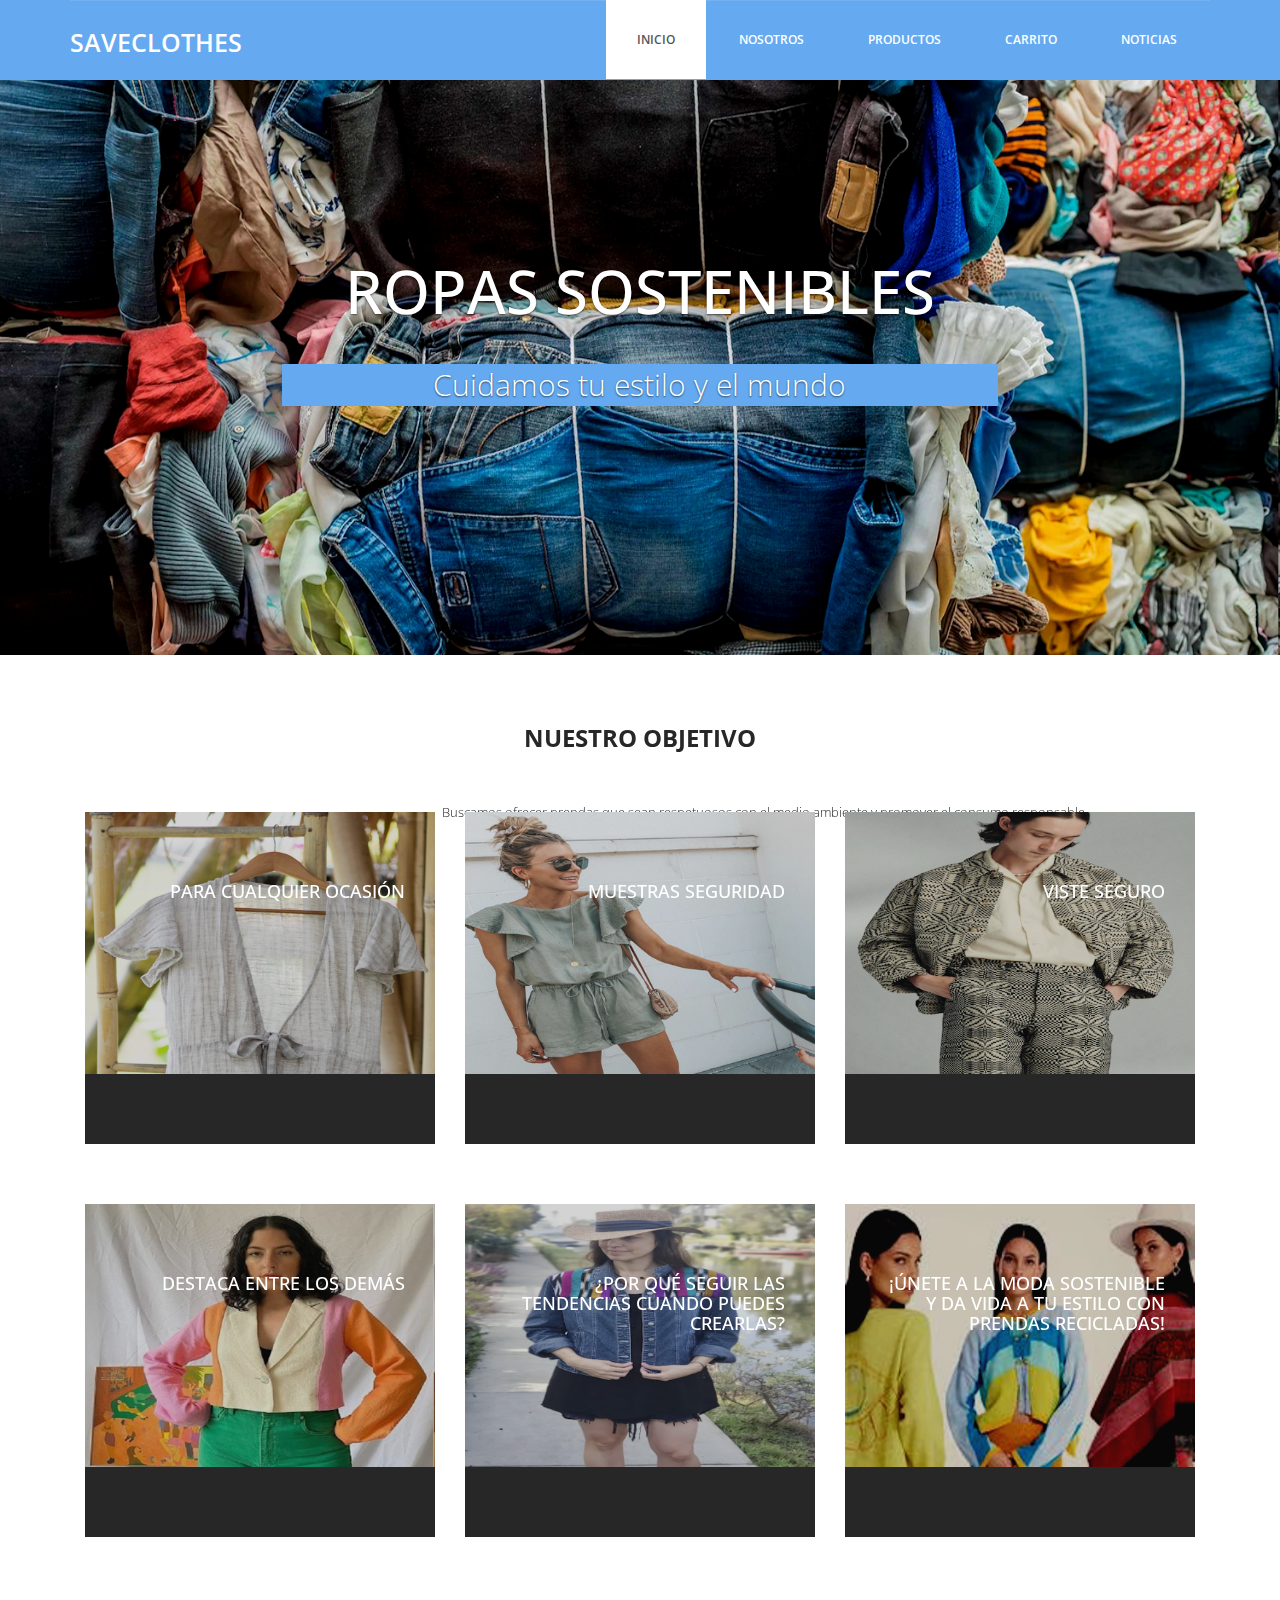
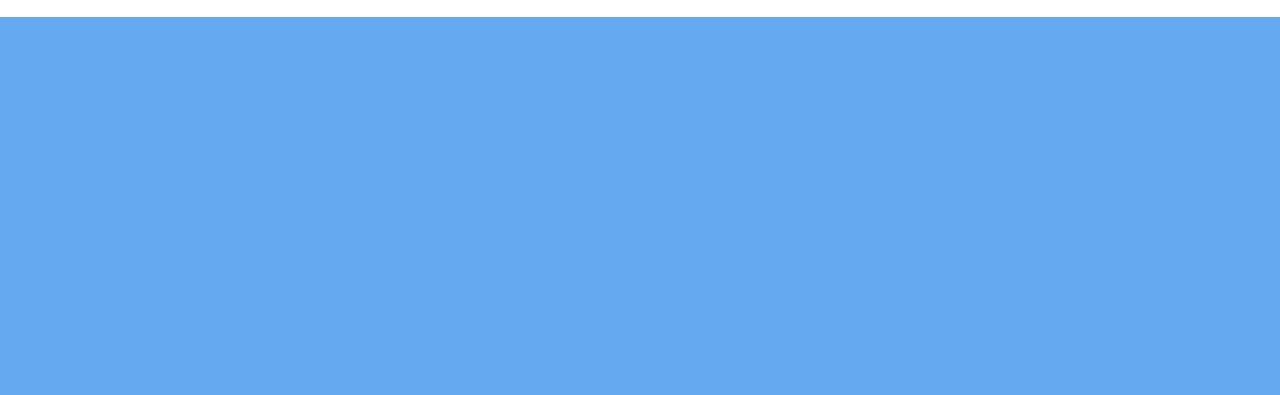
<file: index.html>
<!DOCTYPE html>
<html lang="en">

<head>
  <meta charset="utf-8">
  <meta http-equiv="X-UA-Compatible" content="IE=edge">
  <meta name="viewport" content="width=device-width, initial-scale=1">
  <title>SAVECLOTHES | INICIO</title>

  <!-- Bootstrap -->
  <link href="css/bootstrap.min.css" rel="stylesheet">
  <link rel="stylesheet" href="css/font-awesome.min.css">
  <link rel="stylesheet" href="css/animate.css">
  <link href="css/animate.min.css" rel="stylesheet">
  <link href="css/style.css" rel="stylesheet" />

</head>

<body>
  <header id="header">
    <nav class="navbar navbar-default navbar-static-top" role="banner">
      <div class="container">
        <div class="navbar-header">
          <button type="button" class="navbar-toggle" data-toggle="collapse" data-target=".navbar-collapse">
            <span class="sr-only">Toggle navigation</span>
            <span class="icon-bar"></span>
            <span class="icon-bar"></span>
            <span class="icon-bar"></span>
          </button>
          <div class="navbar-brand">
            <a href="index.html">
              <h1>SAVECLOTHES</h1>
            </a>
          </div>
        </div>
        <div class="navbar-collapse collapse">
          <div class="menu">
            <ul class="nav nav-tabs" role="tablist">
              <li role="presentation"><a href="index.html" class="active">INICIO</a></li>
              <li role="presentation"><a href="about.html">NOSOTROS</a></li>
              <li role="presentation"><a href="gallery.html">PRODUCTOS</a></li>
              <li role="presentation"><a href="services.html">CARRITO</a></li>
              <li role="presentation"><a href="contact.html">NOTICIAS</a></li>
            </ul>
          </div>
        </div>
      </div>
      <!--/.container-->
    </nav>
    <!--/nav-->
  </header>
  <!--/header-->


  <div class="slider">
    <div id="about-slider">
      <div id="carousel-slider" class="carousel slide" data-ride="carousel">
        <!-- Indicators -->
        <ol class="carousel-indicators visible-xs">
          <li data-target="#carousel-slider" data-slide-to="0"></li>
        </ol>

        <div class="carousel-inner">
          <div class="item active">
            <img src="img/slide.jpg" class="img-responsive" alt="">
            <div class="carousel-caption">
              <div class="wow fadeInUp" data-wow-offset="0" data-wow-delay="0.3s">
                <h2><span>ROPAS SOSTENIBLES</span></h2>
              </div>
              <div class="col-md-10 col-md-offset-1">
                <div class="wow fadeInUp" data-wow-offset="0" data-wow-delay="0.7s">
                  <p>Cuidamos tu estilo y el mundo</p>
                </div>
              </div>
            </div>
          </div>
        </div>
      </div>

      <!--/#carousel-slider-->
    </div>
  </div>
  <!--/#slider-->

  <div class="gallery">
    <div class="text-center">
      <h2><b>NUESTRO OBJETIVO</b></h2>
      <p style="position: absolute;top: 89%;right: 15%;">Buscamos ofrecer prendas que sean respetuosos con el medio
        ambiente y promover el consumo responsable.</p>
    </div>
    <div class="container">
      <div class="col-md-4">
        <figure class="effect-marley">
          <img src="img/8.jpg" alt="" class="img-responsive" />
          <figcaption>
            <h4>Para cualquier ocasión</h4>
            <p>Perfecta para ir a la playa o simplemente para tomar el sol.</p>
          </figcaption>
        </figure>
      </div>
      <div class="col-md-4">
        <figure class="effect-marley">
          <img src="img/9.jpg" alt="" class="img-responsive" />
          <figcaption>
            <h4>Muestras seguridad</h4>
            <p>Tu outfit no habla de ti, tambíen la actitud, sonríe.</p>
          </figcaption>
        </figure>
      </div>
      <div class="col-md-4">
        <figure class="effect-marley">
          <img src="img/10.jpg" alt="" class="img-responsive" />
          <figcaption>
            <h4>Viste seguro</h4>
            <p>Tenemos una gran variedad de prendas. Cada prenda reutilizada es un paso hacia un futuro más verde y
              consciente.</p>
          </figcaption>
        </figure>
      </div>
    </div>

    <div class="container">
      <div class="col-md-4">
        <figure class="effect-marley">
          <img src="img/11.jpg" alt="" class="img-responsive" />
          <figcaption>
            <h4>Destaca entre los demás</h4>
            <p>Luce unos colores llamativos, aquí no existe el outfit aburrido.</p>
          </figcaption>
        </figure>
      </div>
      <div class="col-md-4">
        <figure class="effect-marley">
          <img src="img/12.jpg" alt="" class="img-responsive" />
          <figcaption>
            <h4>¿Por qué seguir las tendencias cuando puedes crearlas?</h4>
            <p>No solo te vistes con estilo, sino que también marcas la diferencia al reducir los desechos textiles.
            </p>
          </figcaption>
        </figure>
      </div>
      <div class="col-md-4">
        <figure class="effect-marley">
          <img src="img/13.jpg" alt="" class="img-responsive" />
          <figcaption>
            <h4>¡Únete a la moda sostenible y da vida a tu estilo con prendas recicladas!</h4>
            <p> ¡Haz una declaración de moda con prendas recicladas y sé parte del cambio!</p>
          </figcaption>
        </figure>
      </div>
    </div>
  </div>






  <footer>
    <div class="container">
      <div class="col-md-4 wow fadeInDown" data-wow-duration="1000ms" data-wow-delay="300ms">
        <h4><b>NOSOTROS</b></h4>
        <p>SAVECLOTHES es una compañia que ofrece prendas orgánicas o recicladas.</p>
        <div class="contact-info">
          <ul>
            <li><i class="fa fa-home fa"></i> Llanos Zapata 121 Los Granados Manpuesto</li>
            <li><i class="fa fa-phone fa"></i> +51 929 714 803</li>
            <li><i class="fa fa-envelope fa"></i> saveclothesperu@gmail.com</li>
          </ul>
        </div>
      </div>

      <div class="col-md-4 wow fadeInDown" data-wow-duration="1000ms" data-wow-delay="600ms">
        <div class="text-center">
          <h4><b>SIGUENOS EN INSTAGRAM</b></h4>
          <ul class="sidebar-gallery">
            <li><a href="https://www.instagram.com/save.clothes/"><img src="img/gallery1.png" /></a></li>
            <li><a href="https://www.instagram.com/save.clothes/"><img src="img/gallery2.png" /></a></li>
            <li><a href="https://www.instagram.com/save.clothes/"><img src="img/gallery3.png" /></a></li>
            <li><a href="https://www.instagram.com/save.clothes/"><img src="img/gallery4.png" /></a></li>
            <li><a href="https://www.instagram.com/save.clothes/"><img src="img/gallery5.png" /></a></li>
            <li><a href="https://www.instagram.com/save.clothes/"><img src="img/gallery6.png" /></a></li>
          </ul>
        </div>
      </div>

      <div class="col-md-4 wow fadeInDown" data-wow-duration="1000ms" data-wow-delay="900ms">
        <div class="">
          <h4><b>Regístrate a SAVECLOTHES</b></h4>
          <p>Subscríbete a SAVECLOTHES para recibir las utlimas actualizaciones via email. Puedes desuscribirte de este
            servicio cuando desees.</p>
          <div class="btn-gamp">
            <input type="email" class="form-control" id="exampleInputEmail3" placeholder="Ingresa el Email">
          </div>
          <div class="btn-gamp">
            <a type="submit" class="btn btn-default">Subscríbete</a>
          </div>

        </div>
      </div>

    </div>
  </footer>


  <!-- jQuery (necessary for Bootstrap's JavaScript plugins) -->
  <script src="js/jquery.js"></script>
  <!-- Include all compiled plugins (below), or include individual files as needed -->
  <script src="js/bootstrap.min.js"></script>
  <script src="js/wow.min.js"></script>
  <script>
    wow = new WOW({}).init();
  </script>

</body>

</html>
</file>
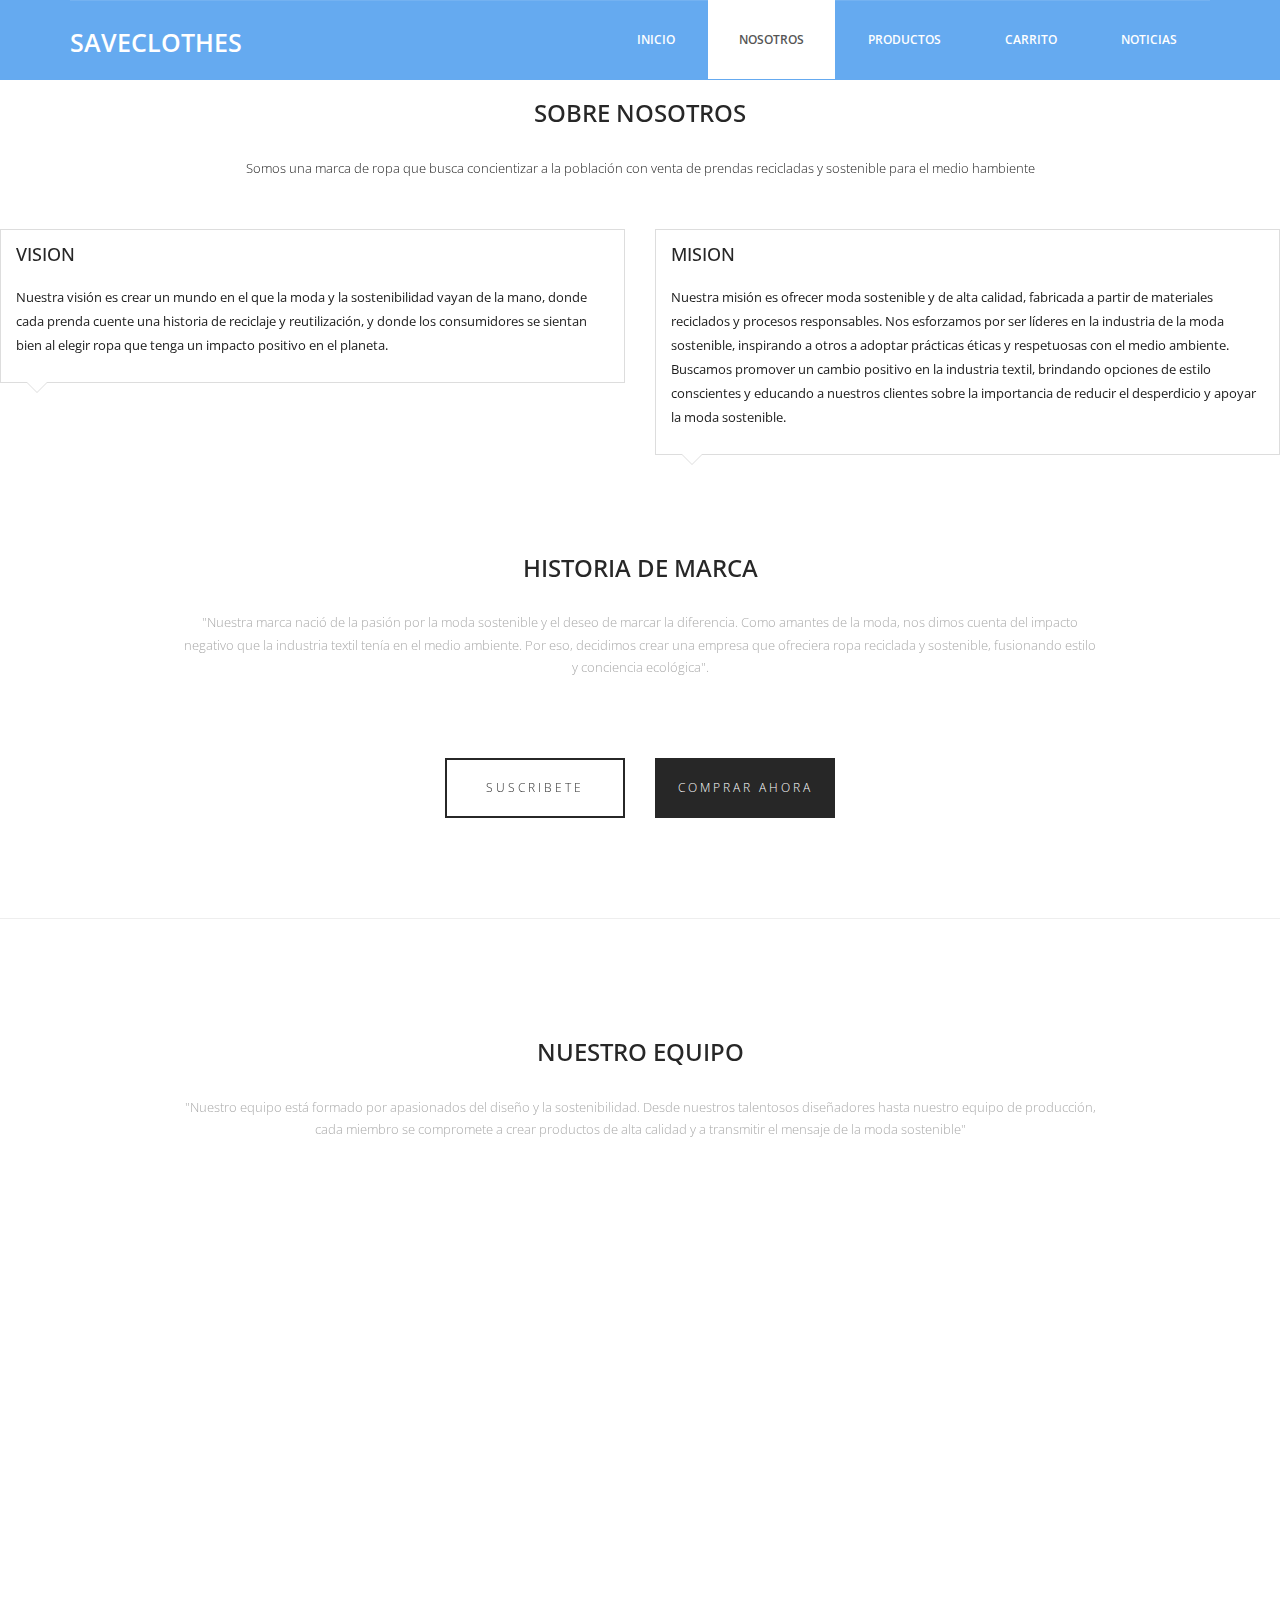
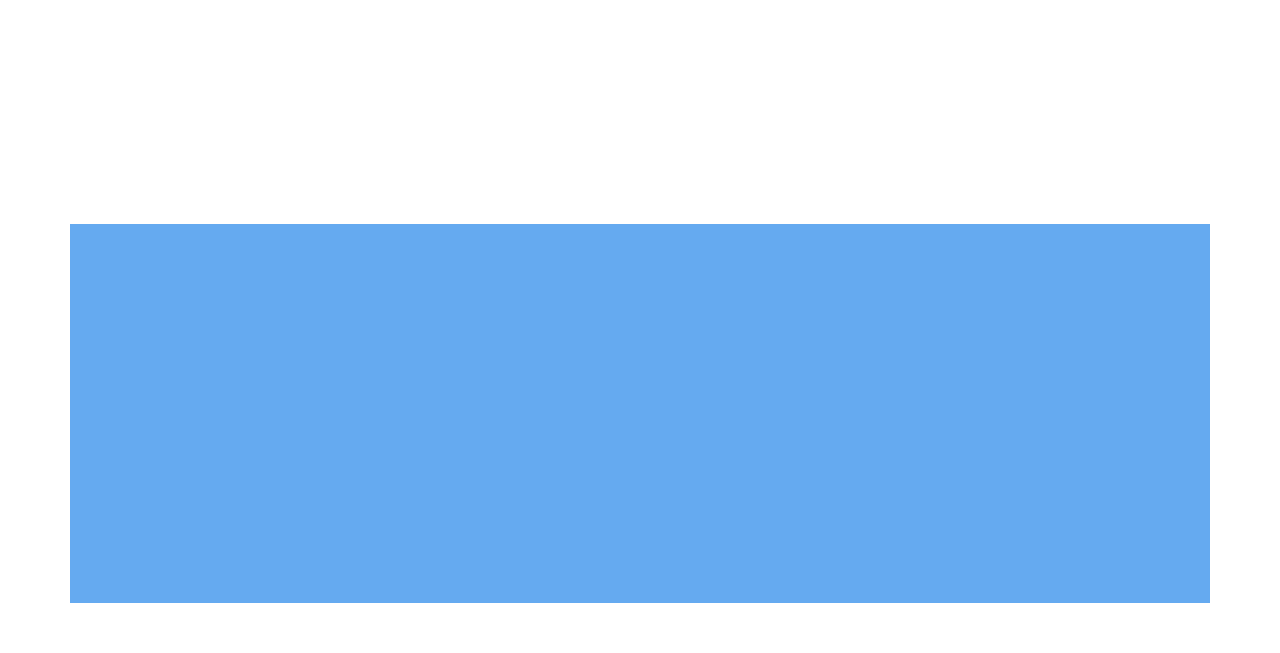
<file: about.html>
<!DOCTYPE html>
<html lang="en">

<head>
              <meta charset="utf-8">
              <meta http-equiv="X-UA-Compatible" content="IE=edge">
              <meta name="viewport" content="width=device-width, initial-scale=1">
              <title>SAVECLOTHES | NOSOTROS</title>

  <!-- Bootstrap -->
              <link href="css/bootstrap.min.css" rel="stylesheet">
              <link rel="stylesheet" href="css/font-awesome.min.css">
              <link rel="stylesheet" href="css/animate.css">
              <link href="css/animate.min.css" rel="stylesheet">
              <link href="css/style.css" rel="stylesheet" />

</head>

<body>
  <header id="header">
    <nav class="navbar navbar-default navbar-static-top" role="banner">
      <div class="container">
        <div class="navbar-header">
          <button type="button" class="navbar-toggle" data-toggle="collapse" data-target=".navbar-collapse">
            <span class="sr-only">Toggle navigation</span>
            <span class="icon-bar"></span>
            <span class="icon-bar"></span>
            <span class="icon-bar"></span>
          </button>
          <div class="navbar-brand">
            <a href="index.html">
              <h1>SAVECLOTHES</h1>
            </a>
          </div>
        </div>
        <div class="navbar-collapse collapse">
          <div class="menu">
            <ul class="nav nav-tabs" role="tablist">
              <li role="presentation"><a href="index.html">INICIO</a></li>
              <li role="presentation"><a href="about.html" class="active">NOSOTROS</a></li>
              <li role="presentation"><a href="gallery.html">PRODUCTOS</a></li>
              <li role="presentation"><a href="services.html">CARRITO</a></li>
              <li role="presentation"><a href="contact.html">NOTICIAS</a></li>
            </ul>
          </div>
        </div>
      </div>
      <!--/.container-->
    </nav>
    <!--/nav-->
  </header>
  <!--/header-->

 <!-- our-team -->
 <div class="team">
  <div class="text-center wow fadeInDown">
    <h2>SOBRE NOSOTROS</h2>
    <p>Somos una marca de ropa que busca concientizar a la población con venta de prendas 
    recicladas y sostenible para el medio hambiente</p>
  </div>




  <div class="row clearfix">
    <div class="col-md-6 col-sm-6">
      <div class="single-profile-top wow fadeInDown" data-wow-duration="1000ms" data-wow-delay="300ms">
        <div class="media">
          <div class="media-body">
            <h4>VISION</h4>
            <ul class="tag clearfix">
            </ul>

          </div>
        </div>
        <!--/.media -->
        <p>Nuestra visión es crear un mundo en el que la moda y la sostenibilidad vayan de la 
          mano, donde cada prenda cuente una historia de reciclaje y reutilización, y donde los consumidores 
          se sientan bien al elegir ropa que tenga un impacto positivo en el planeta.</p>
      </div>
    </div>
    <!--/.col-lg-4 -->


    <div class="col-md-6 col-sm-6 ">
      <div class="single-profile-top wow fadeInDown" data-wow-duration="1000ms" data-wow-delay="300ms">
        <div class="media">
          <div class="media-body">
            <h4>MISION</h4>
            <ul class="tag clearfix">
            </ul>
          </div>
        </div>
        <!--/.media -->
        <p>Nuestra misión es ofrecer moda sostenible y de alta calidad, fabricada a partir de materiales 
          reciclados y procesos responsables. Nos esforzamos por ser líderes en la industria de la 
          moda sostenible, inspirando a otros a adoptar prácticas éticas y respetuosas con el medio ambiente.
          Buscamos promover un cambio positivo en la industria textil, brindando opciones de estilo conscientes 
          y educando a nuestros clientes sobre la importancia de reducir el desperdicio y apoyar la moda sostenible.</p>
      </div>
    </div>
    <!--/.col-lg-4 -->
  </div>
  <!--skill_border-->
  </div>
  <!--/.row-->
</div>
<!--section-->
</div>
<!--/.container-->
</section>
<!--/about-us-->

  <div class="about">
    <div class="container">
      <div class="text-center">
        <h2>HISTORIA DE MARCA</h2>
        <div class="col-md-10 col-md-offset-1">
          <p>"Nuestra marca nació de la pasión por la moda sostenible y el deseo de marcar la diferencia. 
            Como amantes de la moda, nos dimos cuenta del impacto negativo que la industria textil tenía en el 
            medio ambiente. Por eso, decidimos crear una empresa que ofreciera ropa reciclada y sostenible, fusionando 
            estilo y conciencia ecológica".</p>
        </div>

        <div class="col-md-6 col-sm-6 col-xs-6">
          <div class="btn-gamp"><a href="#">SUSCRIBETE</a></div>
        </div>
        <div class="col-md-6 col-sm-6 col-xs-6">
          <div class="gamp-btn"><a href="#">COMPRAR AHORA</a></div>
        </div>

      </div>
    </div>
  </div>
  <hr>

  <div class="about">
    <div class="container">
      <div class="text-center">
        <h2>Nuestro Equipo</h2>
        <div class="col-md-10 col-md-offset-1">
          <p>"Nuestro equipo está formado por apasionados del diseño y la sostenibilidad. Desde nuestros talentosos 
            diseñadores hasta nuestro equipo de producción, cada miembro se compromete a crear productos de alta 
            calidad y a transmitir el mensaje de la moda sostenible"</p>
        </div>
      </div>
    </div>
  </div>

  <section id="about-us">
    <div class="container">
      <div class="text-center wow fadeInDown">
        <h2>PROCESO DE RECICLAJE</h2>
        <p>"En nuestro proceso de reciclaje, trabajamos en estrecha colaboración con organizaciones locales de recolección 
          de ropa usada. Recopilamos prendas de calidad, las clasificamos y seleccionamos cuidadosamente. 
          Luego, mediante técnicas de transformación innovadoras, convertimos esas prendas en productos de moda únicos y 
          modernos, minimizando así la generación de residuos textiles"</p>
      </div>
      <div class="skill-wrap clearfix">
        <div class="row">
          <div class="col-sm-3">
            <div class="sinlge-skill wow fadeInDown" data-wow-duration="1000ms" data-wow-delay="300ms">
              <div class="joomla-skill">
                <p><em>85%</em></p>
                <p>Total de ropa reciclada</p>
              </div>
            </div>
          </div>

          <div class="col-sm-3">
            <div class="sinlge-skill wow fadeInDown" data-wow-duration="1000ms" data-wow-delay="600ms">
              <div class="html-skill">
                <p><em>95%</em></p>
                <p>Calidad y durabilidad</p>
              </div>
            </div>
          </div>

          <div class="col-sm-3">
            <div class="sinlge-skill wow fadeInDown" data-wow-duration="1000ms" data-wow-delay="900ms">
              <div class="css-skill">
                <p><em>80%</em></p>
                <p>Transparencia y trazabilidad</p>
              </div>
            </div>
          </div>

          <div class="col-sm-3">
            <div class="sinlge-skill wow fadeInDown" data-wow-duration="1000ms" data-wow-delay="1200ms">
              <div class="wp-skill">
                <p><em>90%</em></p>
                <p>Transformación innovadora</p>
              </div>
            </div>
          </div>
        </div>
      </div>

  <footer>
    <div class="container">
      <div class="col-md-4 wow fadeInDown" data-wow-duration="1000ms" data-wow-delay="300ms">
        <h4><b>NOSOTROS</b></h4>
        <p>SAVECLOTHES es una compañia que ofrece prendas orgánicas o recicladas.</p>
        <div class="contact-info">
          <ul>
            <li><i class="fa fa-home fa"></i> Llanos Zapata 121 Los Granados Manpuesto</li>
            <li><i class="fa fa-phone fa"></i> +51 929 714 803</li>
            <li><i class="fa fa-envelope fa"></i> saveclothesperu@gmail.com</li>
          </ul>
        </div>
      </div>

      <div class="col-md-4 wow fadeInDown" data-wow-duration="1000ms" data-wow-delay="600ms">
        <div class="text-center">
          <h4><b>SIGUENOS EN INSTAGRAM</b></h4>
          <ul class="sidebar-gallery">
            <li><a href="https://www.instagram.com/save.clothes/"><img src="img/gallery1.png" /></a></li>
            <li><a href="https://www.instagram.com/save.clothes/"><img src="img/gallery2.png" /></a></li>
            <li><a href="https://www.instagram.com/save.clothes/"><img src="img/gallery3.png" /></a></li>
            <li><a href="https://www.instagram.com/save.clothes/"><img src="img/gallery4.png" /></a></li>
            <li><a href="https://www.instagram.com/save.clothes/"><img src="img/gallery5.png" /></a></li>
            <li><a href="https://www.instagram.com/save.clothes/"><img src="img/gallery6.png" /></a></li>
          </ul>
        </div>
      </div>

      <div class="col-md-4 wow fadeInDown" data-wow-duration="1000ms" data-wow-delay="900ms">
        <div class="">
          <h4><b>Regístrate a SAVECLOTHES</b></h4>
          <p>Subscríbete a SAVECLOTHES para recibir las utlimas actualizaciones via email. Puedes desuscribirte de este 
            servicio cuando desees.</p>
          <div class="btn-gamp">
            <input type="email" class="form-control" id="exampleInputEmail3" placeholder="Ingresa el Email">
          </div>
          <div class="btn-gamp">
            <a type="submit" class="btn btn-default">Subscríbete</a>
          </div>

        </div>
      </div>

    </div>
  </footer>
  
  <!-- jQuery (necessary for Bootstrap's JavaScript plugins) -->
  <script src="js/jquery.js"></script>
  <!-- Include all compiled plugins (below), or include individual files as needed -->
  <script src="js/bootstrap.min.js"></script>
  <script src="js/wow.min.js"></script>
  <script>
    wow = new WOW({}).init();
  </script>

</body>

</html>
</file>
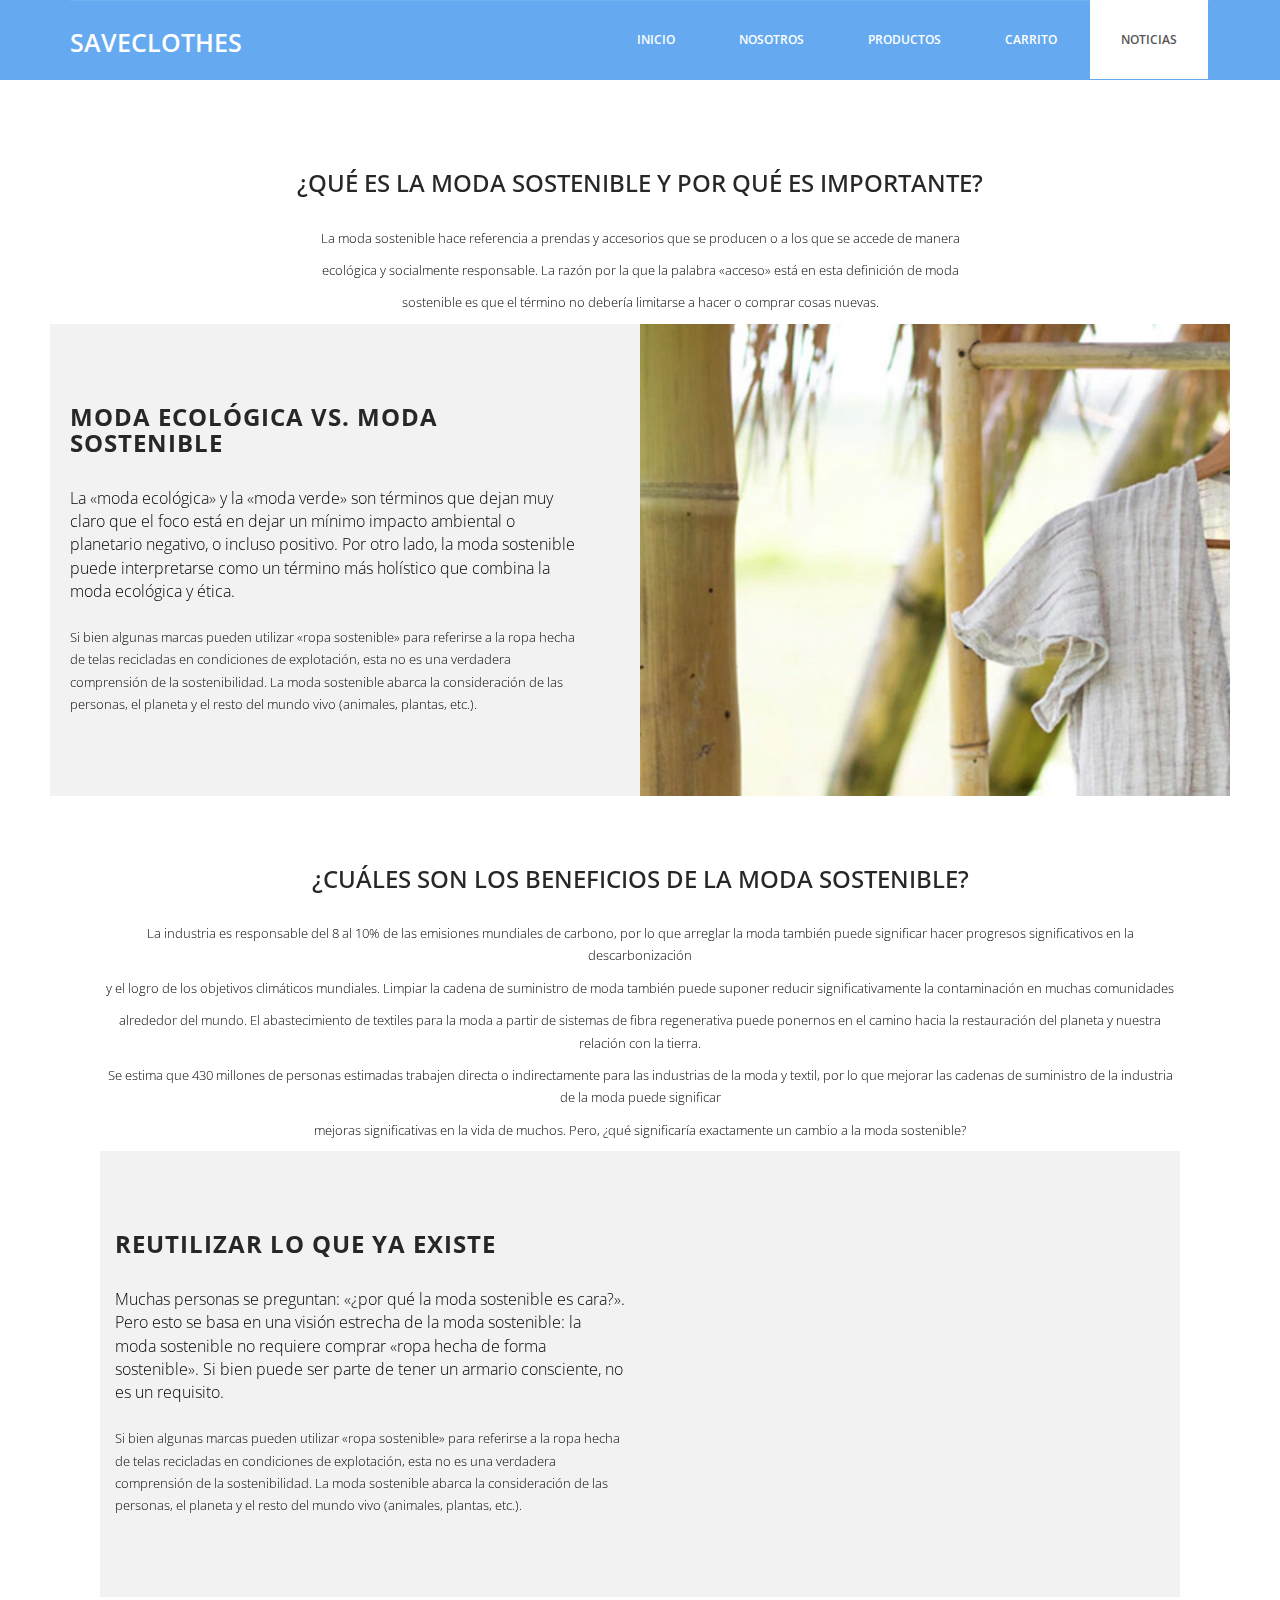
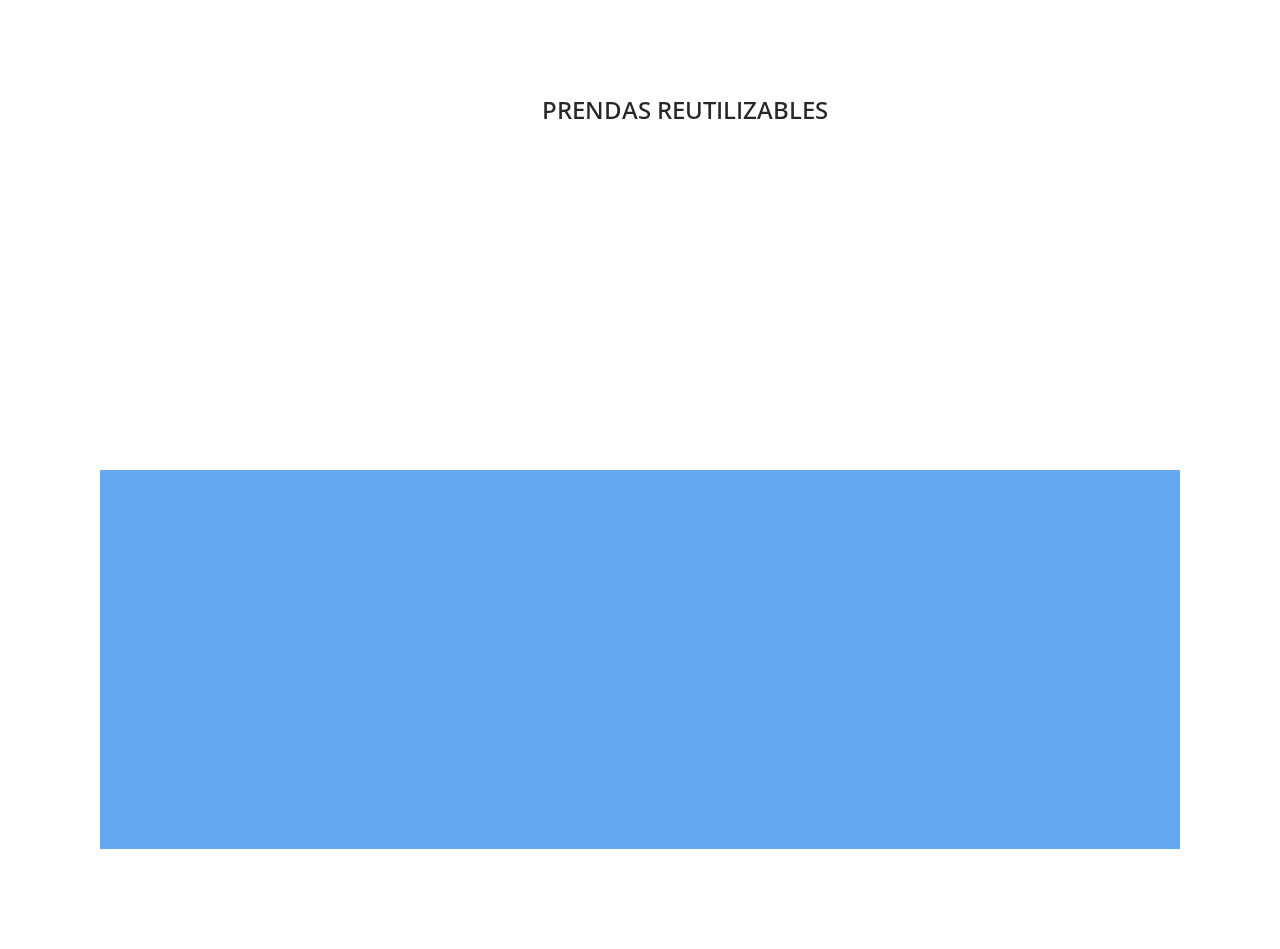
<file: contact.html>
<!DOCTYPE html>
<html lang="en">

<head>
  <meta charset="utf-8">
  <meta http-equiv="X-UA-Compatible" content="IE=edge">
  <meta name="viewport" content="width=device-width, initial-scale=1">
  <title>SAVECLOTHES | NOTICIAS</title>

  <!-- Bootstrap -->
  <link href="css/bootstrap.min.css" rel="stylesheet">
  <link rel="stylesheet" href="css/font-awesome.min.css">
  <link rel="stylesheet" href="css/animate.css">
  <link href="css/animate.min.css" rel="stylesheet">
  <link href="css/style.css" rel="stylesheet" />

</head>

<body>
  <header id="header">
    <nav class="navbar navbar-default navbar-static-top" role="banner">
      <div class="container">
        <div class="navbar-header">
          <button type="button" class="navbar-toggle" data-toggle="collapse" data-target=".navbar-collapse">
            <span class="sr-only">Toggle navigation</span>
            <span class="icon-bar"></span>
            <span class="icon-bar"></span>
            <span class="icon-bar"></span>
          </button>
          <div class="navbar-brand">
            <a href="index.html">
              <h1>SAVECLOTHES</h1>
            </a>
          </div>
        </div>
        <div class="navbar-collapse collapse">
          <div class="menu">
            <ul class="nav nav-tabs" role="tablist">
              <li role="presentation"><a href="index.html">INICIO</a></li>
              <li role="presentation"><a href="about.html">NOSOTROS</a></li>
              <li role="presentation"><a href="gallery.html">PRODUCTOS</a></li>
              <li role="presentation"><a href="services.html">CARRITO</a></li>
              <li role="presentation"><a href="contact.html" class="active">NOTICIAS</a></li>
            </ul>
          </div>
        </div>
      </div>
      <!--/.container-->
    </nav>
    <!--/nav-->
  </header>
  <!--/header-->


  <div class="gallery">
    <div class="text-center">
      <h2>¿Qué es la moda sostenible y por qué es importante?</h2>
      <p>
        <font color="black">La moda sostenible hace referencia a prendas y accesorios que se producen o a los que se
          accede de manera</font>
      </p>
      <p>
        <font color="black">ecológica y socialmente responsable. La razón por la que la palabra «acceso» está en esta
          definición de moda</font>
      </p>
      <p>
        <font color="black">sostenible es que el término no debería limitarse a hacer o comprar cosas nuevas.</font>
      </p>
    </div>


    <section class="action">
      <div class="container">
        <div class="left-text hidden-xs">
          <h4><b>Moda ecológica vs. moda sostenible</b></h4>
          <p><em>
              <font color="black">La «moda ecológica» y la «moda verde» son términos que dejan muy claro que el foco
                está en dejar un
                mínimo impacto ambiental o planetario negativo, o incluso positivo. Por otro lado, la moda sostenible
                puede interpretarse como un término más holístico que combina la moda ecológica y ética.</font>
            </em>

            <br><br>
            <font color="black">Si bien algunas marcas pueden utilizar «ropa sostenible» para referirse a la ropa hecha
              de telas
              recicladas en condiciones de explotación, esta no es una verdadera comprensión de la sostenibilidad. La
              moda
              sostenible abarca la consideración de las personas, el planeta y el resto del mundo vivo (animales,
              plantas,
              etc.).</font>
          </p>
        </div>
        <div class="right-image hidden-xs"></div>
      </div>
    </section>



    <div class="gallery">
      <div class="text-center">
        <h2>¿Cuáles son los beneficios de la moda sostenible?</h2>
        <p>
          <font color="black">La industria es responsable del 8 al 10% de las emisiones mundiales de carbono, por lo que
            arreglar la moda también puede significar hacer progresos significativos en la descarbonización</font>
        </p>

        <p>
          <font color="black">y el logro de los objetivos climáticos mundiales. Limpiar la cadena de
            suministro de moda también puede suponer reducir significativamente la contaminación en muchas comunidades
          </font>
        </p>


        <p>
          <font color="black">alrededor del mundo. El abastecimiento de textiles para la moda a partir de sistemas de
            fibra regenerativa puede ponernos en el camino hacia la restauración del planeta y nuestra relación con la
            tierra.</font>
        </p>


        <p>
          <font color="black">Se estima que 430 millones de personas estimadas trabajen directa o indirectamente para
            las industrias de la moda y textil, por lo que mejorar las cadenas de suministro de la industria de la moda
            puede significar</font>
        </p>

        <p>
          <font color="black">mejoras significativas en la vida de muchos. Pero, ¿qué significaría exactamente un cambio
            a la moda sostenible?</font>
        </p>
      </div>

      <section class="action">
        <div class="container">
          <div class="left-text hidden-xs">
            <h4><b>Reutilizar lo que ya existe</b></h4>
            <p><em>
                <font color="black">Muchas personas se preguntan: «¿por qué la moda sostenible es cara?». Pero esto se
                  basa en una visión estrecha de la moda sostenible: la moda sostenible no requiere comprar «ropa hecha
                  de forma sostenible». Si bien puede ser parte de tener un armario consciente, no es un requisito.
                </font>
              </em>

              <br><br>
              <font color="black">Si bien algunas marcas pueden utilizar «ropa sostenible» para referirse a la ropa
                hecha
                de telas
                recicladas en condiciones de explotación, esta no es una verdadera comprensión de la sostenibilidad. La
                moda
                sostenible abarca la consideración de las personas, el planeta y el resto del mundo vivo (animales,
                plantas,
                etc.).</font>
            </p>
          </div>
          <div class="left-image hidden-xs"></div>
        </div>
      </section>


      <div class="services">
        <div class="container">
          <div class="text-center">
            <h2>PRENDAS REUTILIZABLES</h2>
          </div>
          <div class="col-md-3 wow fadeInDown" data-wow-duration="1000ms" data-wow-delay="300ms">
            <i class="fa fa-heart-o"></i>
            <h3>Sostenibilidad ambiental</h3>
            <p><b>Contribuyen a conservar recursos naturales y reducir el impacto ambiental al evitar la producción
              excesiva de prendas nuevas.</b></p>
          </div>
          <div class="col-md-3 wow fadeInDown" data-wow-duration="1000ms" data-wow-delay="600ms">
            <i class="fa fa-cloud"></i>
            <h3>Reducción de desechos</h3>
            <p><b>Ayudan a disminuir la cantidad de desechos textiles al extender la vida útil de las prendas existentes.</b></p>
          </div>
          <div class="col-md-3 wow fadeInDown" data-wow-duration="1000ms" data-wow-delay="900ms">
            <i class="fa fa-book"></i>
            <h3>Ahorro económico</h3>
            <p><b>Permite ahorrar dinero al encontrar prendas de segunda mano a precios más accesibles.</b></p>
          </div>
          <div class="col-md-3 wow fadeInDown" data-wow-duration="1000ms" data-wow-delay="1200ms">
            <i class="fa fa-gear"></i>
            <h3>Estilo único y personalidad</h3>
            <p><b>Ofrecen la oportunidad de encontrar piezas únicas y reflejar tu estilo personal de manera original.</b></p>
          </div>
        </div>
      </div>



      <footer>
        <div class="container">
          <div class="col-md-4 wow fadeInDown" data-wow-duration="1000ms" data-wow-delay="300ms">
            <h4><b>NOSOTROS</b></h4>
            <p>SAVECLOTHES es una compañia que ofrece prendas orgánicas o recicladas.</p>
            <div class="contact-info">
              <ul>
                <li><i class="fa fa-home fa"></i> Llanos Zapata 121 Los Granados Manpuesto</li>
                <li><i class="fa fa-phone fa"></i> +51 929 714 803</li>
                <li><i class="fa fa-envelope fa"></i> saveclothesperu@gmail.com</li>
              </ul>
            </div>
          </div>

          <div class="col-md-4 wow fadeInDown" data-wow-duration="1000ms" data-wow-delay="600ms">
            <div class="text-center">
              <h4><b>SIGUENOS EN INSTAGRAM</b></h4>
              <ul class="sidebar-gallery">
                <li><a href="https://www.instagram.com/save.clothes/"><img src="img/gallery1.png" /></a></li>
                <li><a href="https://www.instagram.com/save.clothes/"><img src="img/gallery2.png" /></a></li>
                <li><a href="https://www.instagram.com/save.clothes/"><img src="img/gallery3.png" /></a></li>
                <li><a href="https://www.instagram.com/save.clothes/"><img src="img/gallery4.png" /></a></li>
                <li><a href="https://www.instagram.com/save.clothes/"><img src="img/gallery5.png" /></a></li>
                <li><a href="https://www.instagram.com/save.clothes/"><img src="img/gallery6.png" /></a></li>
              </ul>
            </div>
          </div>

          <div class="col-md-4 wow fadeInDown" data-wow-duration="1000ms" data-wow-delay="900ms">
            <div class="">
              <h4><b>Regístrate a SAVECLOTHES</b></h4>
              <p>Subscríbete a SAVECLOTHES para recibir las utlimas actualizaciones via email. Puedes desuscribirte de
                este
                servicio cuando desees.</p>
              <div class="btn-gamp">
                <input type="email" class="form-control" id="exampleInputEmail3" placeholder="Ingresa el Email">
              </div>
              <div class="btn-gamp">
                <a type="submit" class="btn btn-default">Subscríbete</a>
              </div>

            </div>
          </div>

        </div>
      </footer>

      <!-- jQuery (necessary for Bootstrap's JavaScript plugins) -->
      <script src="js/jquery.js"></script>
      <!-- Include all compiled plugins (below), or include individual files as needed -->
      <script src="js/bootstrap.min.js"></script>
      <script src="js/wow.min.js"></script>
      <script>
        wow = new WOW({}).init();
      </script>

</body>

</html>
</file>
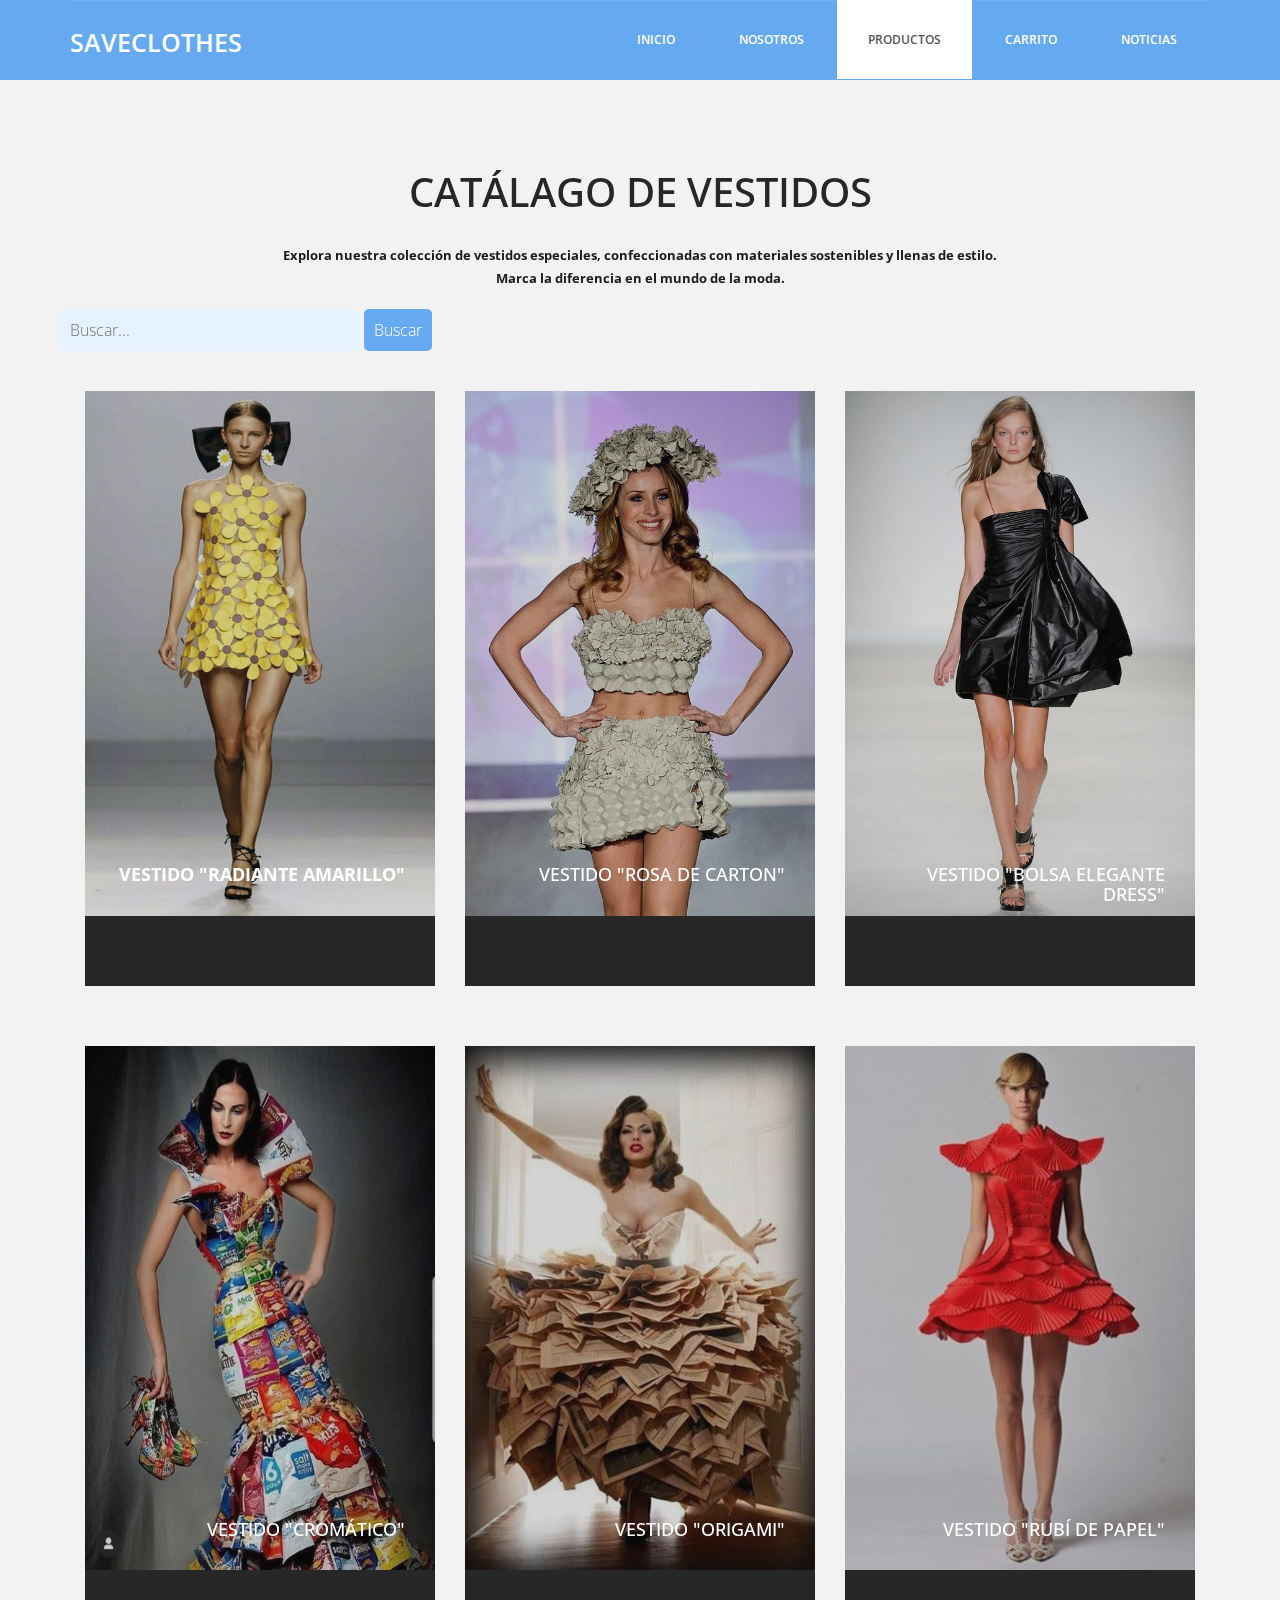
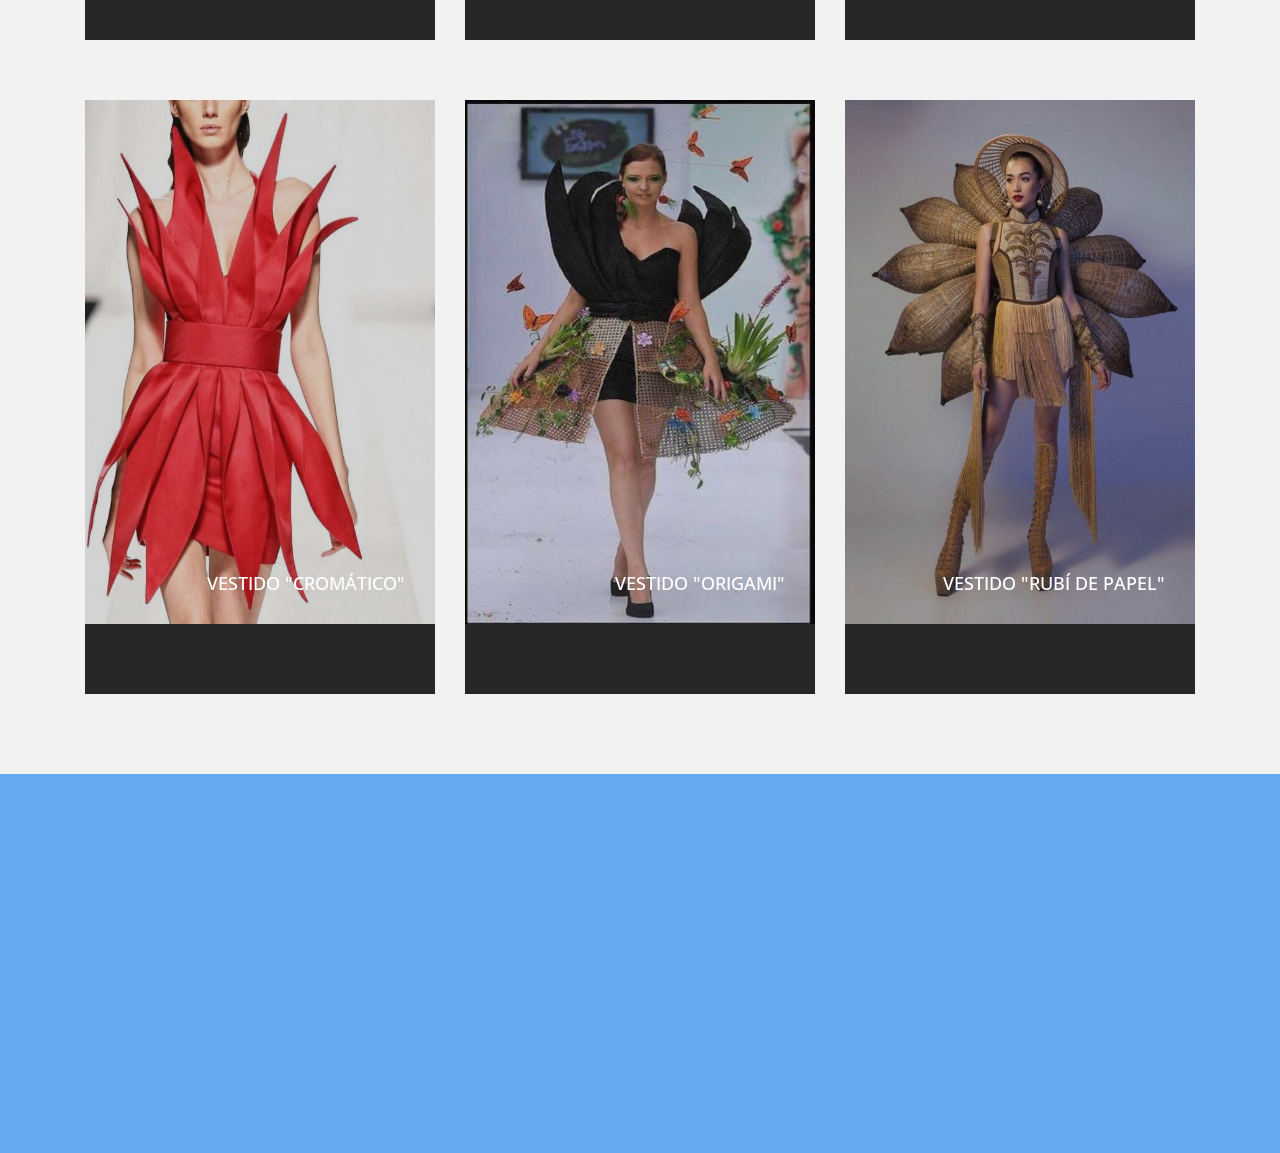
<file: gallery.html>
<!DOCTYPE html>
<html lang="en">

<head>
              <meta charset="utf-8">
              <meta http-equiv="X-UA-Compatible" content="IE=edge">
              <meta name="viewport" content="width=device-width, initial-scale=1">
              <title>SAVECLOTHES</title>

  <!-- Bootstrap -->
              <link href="css/bootstrap.min.css" rel="stylesheet">
              <link rel="stylesheet" href="css/font-awesome.min.css">
              <link rel="stylesheet" href="css/animate.css">
              <link href="css/animate.min.css" rel="stylesheet">
              <link href="css/style.css" rel="stylesheet" />

</head>

<body>
  <header id="header">
    <nav class="navbar navbar-default navbar-static-top" role="banner">
      <div class="container">
        <div class="navbar-header">
          <button type="button" class="navbar-toggle" data-toggle="collapse" data-target=".navbar-collapse">
            <span class="sr-only">Toggle navigation</span>
            <span class="icon-bar"></span>
            <span class="icon-bar"></span>
            <span class="icon-bar"></span>
          </button>
          <div class="navbar-brand">
            <a href="index.html">
              <h1>SAVECLOTHES</h1>
            </a>
          </div>
        </div>
        <div class="navbar-collapse collapse">
          <div class="menu">
            <ul class="nav nav-tabs" role="tablist">
              <li role="presentation"><a href="index.html">INICIO</a></li>
              <li role="presentation"><a href="about.html">NOSOTROS</a></li>
              <li role="presentation"><a href="gallery.html" class="active" >PRODUCTOS</a></li>
              <li role="presentation"><a href="services.html">CARRITO</a></li>
              <li role="presentation"><a href="contact.html">NOTICIAS</a></li>
            </ul>
          </div>
        </div>
      </div>
      <!--/.container-->
    </nav>
    <!--/nav-->
  </header>
  <!--/header-->



  <div class="gallery">
    <div class="text-center">
      <h2 style="
    FONT-SIZE: 40px;
">CATÁLAGO DE VESTIDOS</h2>
      
      <p><b>Explora nuestra colección de vestidos especiales, confeccionadas con materiales sostenibles y llenas de estilo.
        <br> Marca la diferencia en el mundo de la moda.</b></p>
    </div>
    <head>
      <title>Buscador Centrado</title>
      <style>
        body {
          background-color: #f2f2f2;
        }
    
        .contenedor {
          text-align: center;
          margin-top: 10px;
        }
    
        .buscador {
          width: 300px;
          padding: 10px;
          background-color: #e6f3ff;
          color: #0000ff;
          border: none;
          border-radius: 5px;
          font-size: 16px;
        }
    
        .boton {
          background-color: #65AAF0;
          color: #fff;
          border: none;
          padding: 10px;
          border-radius: 5px;
          cursor: pointer;
          font-size: 16px;
        }
    
        .boton:hover {
          background-color: #65AAF0;
        }
      </style>
    </head>
    <body>
      <div class="contenedor">
        <form>
          <input type="text" name="busqueda" class="buscador" placeholder="Buscar...">
          <input type="submit" value="Buscar" class="boton">
        </form>
      </div>
    </body>
    



    <div class="container">
      <div class="col-md-4">
        <figure class="effect-marley">
          <img src="img/Img1.jpg" class="img-responsive" />
          <figcaption>
            <h4 style="POSITION: ABSOLUTE;top: 73%;"><b>Vestido "Radiante Amarillo"</b></h4>
            <p style="position: absolute;top: 89%;right: 15%;">PRECIO: 100$</p>
          </figcaption>
        </figure>
      </div>
      <div class="col-md-4">
        <figure class="effect-marley">
          <img src="img/Img2.jpg" alt="" class="img-responsive" />
          <figcaption>
            <h4 style="POSITION: ABSOLUTE;top: 73%;">Vestido "Rosa de Carton"</h4>
            <div>
              <p style="position: absolute;top: 89%;right: 15%;">PRECIO: 200$</p>
            </div>            
          </figcaption>
        </figure>
      </div>
      <div class="col-md-4">
        <figure class="effect-marley">
          <img src="img/Img3.jpg" alt="" class="img-responsive" />
          <figcaption>
            <h4 style="POSITION: ABSOLUTE;top: 73%;">Vestido "Bolsa Elegante Dress"</h4>
            <p style="position: absolute;top: 89%;right: 15%;">PRECIO: 300$</p>
          </figcaption>
        </figure>
      </div>
    </div>

    <div class="container">
      <div class="col-md-4">
        <figure class="effect-marley">
          <img src="img/Img4.jpg" alt="" class="img-responsive" />
          <figcaption>
            <h4 style="POSITION: ABSOLUTE;top: 73%;">Vestido "Cromático"</h4>
            <p style="position: absolute;top: 89%;right: 15%;">PRECIO: 400$</p>
          </figcaption>
        </figure>
      </div>
      <div class="col-md-4">
        <figure class="effect-marley">
          <img src="img/Img5.jpg" alt="" class="img-responsive" />
          <figcaption>
            <h4 style="POSITION: ABSOLUTE;top: 73%;">Vestido "Origami"</h4>
            <p style="position: absolute;top: 89%;right: 15%;">PRECIO: 500$</p>
          </figcaption>
        </figure>
      </div>
      <div class="col-md-4">
        <figure class="effect-marley">
          <img src="img/Img6.jpg" alt="" class="img-responsive" />
          <figcaption>
            <h4 style="POSITION: ABSOLUTE;top: 73%;">Vestido "Rubí de Papel"</h4>
            <p style="position: absolute;top: 89%;right: 15%;">PRECIO: 600$</p>
          </figcaption>
        </figure>
      </div>
    </div>
    <div class="container">
      <div class="col-md-4">
        <figure class="effect-marley">
          <img src="img/Img7.jpg" alt="" class="img-responsive" />
          <figcaption>
            <h4 style="POSITION: ABSOLUTE;top: 73%;">Vestido "Cromático"</h4>
            <p style="position: absolute;top: 89%;right: 15%;">PRECIO: 400$</p>
          </figcaption>
        </figure>
      </div>
      <div class="col-md-4">
        <figure class="effect-marley">
          <img src="img/Img8.jpg" alt="" class="img-responsive" />
          <figcaption>
            <h4 style="POSITION: ABSOLUTE;top: 73%;">Vestido "Origami"</h4>
            <p style="position: absolute;top: 89%;right: 15%;">PRECIO: 500$</p>
          </figcaption>
        </figure>
      </div>
      <div class="col-md-4">
        <figure class="effect-marley">
          <img src="img/Img9.jpg" alt="" class="img-responsive" />
          <figcaption>
            <h4 style="POSITION: ABSOLUTE;top: 73%;">Vestido "Rubí de Papel"</h4>
            <p style="position: absolute;top: 89%;right: 15%;">PRECIO: 600$</p>
          </figcaption>
        </figure>
      </div>
    </div>
    
  </div>


  <footer>
    <div class="container">
      <div class="col-md-4 wow fadeInDown" data-wow-duration="1000ms" data-wow-delay="300ms">
        <h4><b>NOSOTROS</b></h4>
        <p>SAVECLOTHES es una compañia que ofrece prendas orgánicas o recicladas.</p>
        <div class="contact-info">
          <ul>
            <li><i class="fa fa-home fa"></i> Llanos Zapata 121 Los Granados Manpuesto</li>
            <li><i class="fa fa-phone fa"></i> +51 929 714 803</li>
            <li><i class="fa fa-envelope fa"></i> saveclothesperu@gmail.com</li>
          </ul>
        </div>
      </div>

      <div class="col-md-4 wow fadeInDown" data-wow-duration="1000ms" data-wow-delay="600ms">
        <div class="text-center">
          <h4><b>SIGUENOS EN INSTAGRAM</b></h4>
          <ul class="sidebar-gallery">
            <li><a href="https://www.instagram.com/save.clothes/"><img src="img/gallery1.png" /></a></li>
            <li><a href="https://www.instagram.com/save.clothes/"><img src="img/gallery2.png" /></a></li>
            <li><a href="https://www.instagram.com/save.clothes/"><img src="img/gallery3.png" /></a></li>
            <li><a href="https://www.instagram.com/save.clothes/"><img src="img/gallery4.png" /></a></li>
            <li><a href="https://www.instagram.com/save.clothes/"><img src="img/gallery5.png" /></a></li>
            <li><a href="https://www.instagram.com/save.clothes/"><img src="img/gallery6.png" /></a></li>
          </ul>
        </div>
      </div>

      <div class="col-md-4 wow fadeInDown" data-wow-duration="1000ms" data-wow-delay="900ms">
        <div class="">
          <h4><b>Regístrate a SAVECLOTHES</b></h4>
          <p>Subscríbete a SAVECLOTHES para recibir las utlimas actualizaciones via email. Puedes desuscribirte de este servicio cuando desees.</p>
          <div class="btn-gamp">
            <input type="email" class="form-control" id="exampleInputEmail3" placeholder="Ingresa el Email">
          </div>
          <div class="btn-gamp">
            <a type="submit" class="btn btn-default">Subscríbete</a>
          </div>

        </div>
      </div>

    </div>
  </footer>


  <!-- jQuery (necessary for Bootstrap's JavaScript plugins) -->
  <script src="js/jquery.js"></script>
  <!-- Include all compiled plugins (below), or include individual files as needed -->
  <script src="js/bootstrap.min.js"></script>
  <script src="js/wow.min.js"></script>
  <script>
    wow = new WOW({}).init();
  </script>

</body>

</html>
</file>
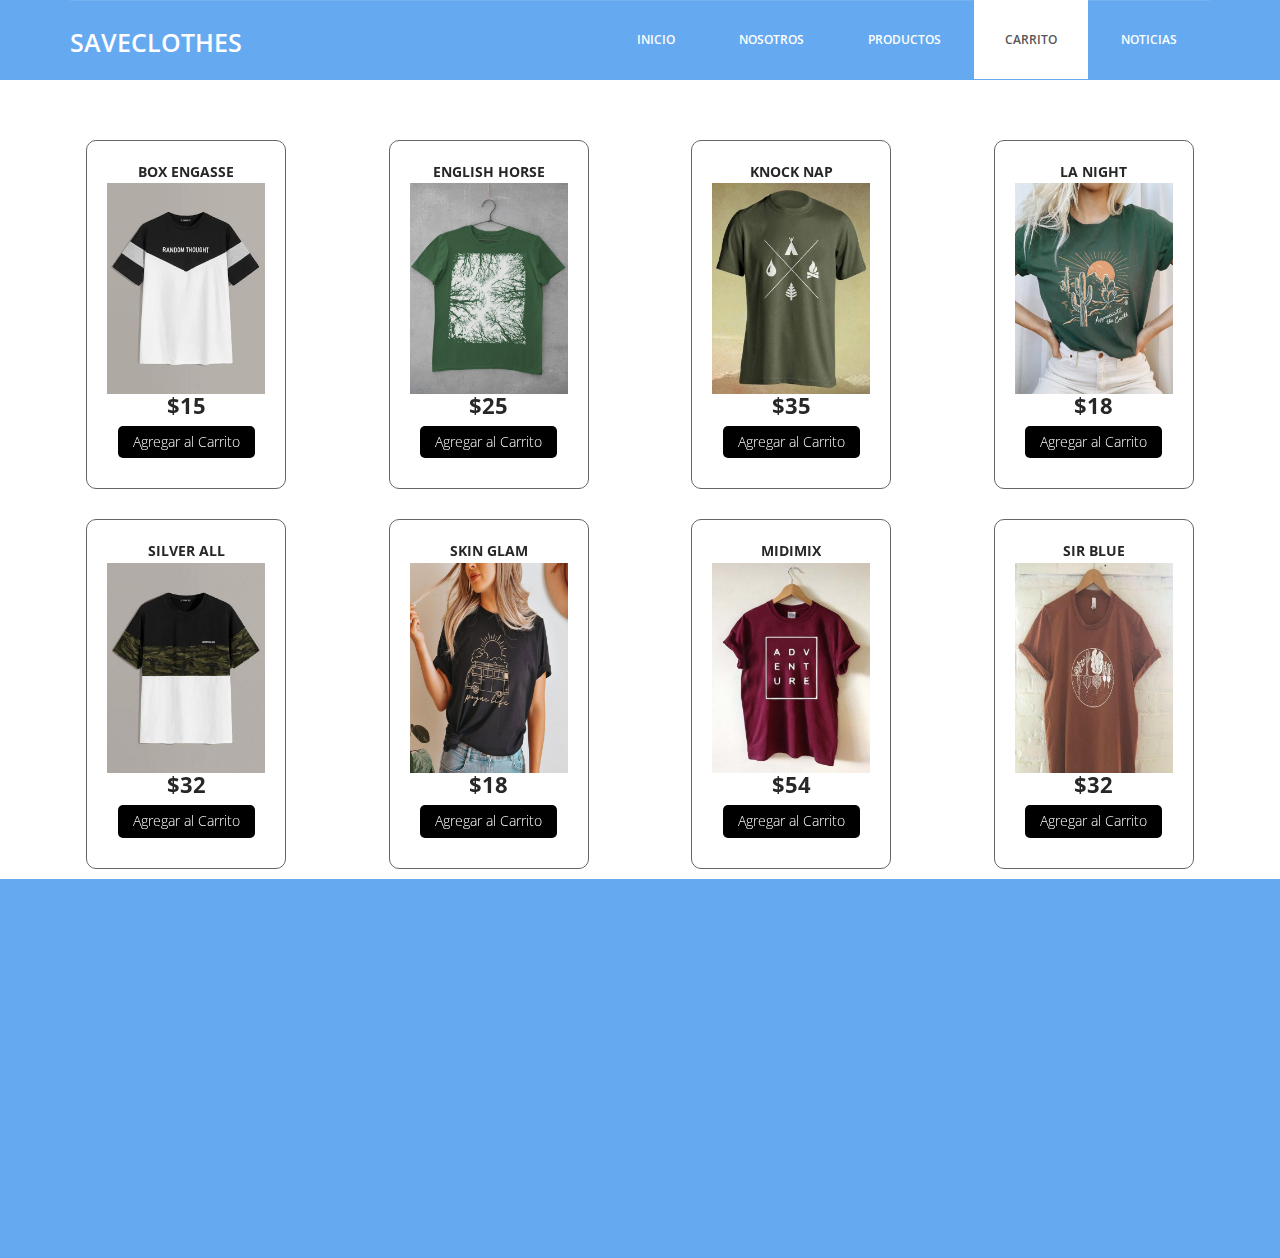
<file: services.html>
<!DOCTYPE html>
<html lang="es">

<head>
  <meta charset="UTF-8">
  <meta http-equiv="X-UA-Compatible" content="IE=edge">
  <meta name="viewport" content="width=device-width, initial-scale=1.0">
  <link rel="stylesheet" href="https://cdnjs.cloudflare.com/ajax/libs/font-awesome/6.2.1/css/all.min.css" integrity="sha512-MV7K8+y+gLIBoVD59lQIYicR65iaqukzvf/nwasF0nqhPay5w/9lJmVM2hMDcnK1OnMGCdVK+iQrJ7lzPJQd1w==" crossorigin="anonymous" referrerpolicy="no-referrer" />
 
  <link href="css/bootstrap.min.css" rel="stylesheet">
  <link rel="stylesheet" href="css/animate.css">
  <link href="css/animate.min.css" rel="stylesheet">
  <link href="css/style.css" rel="stylesheet" />
  <title>SAVECLOTHES | CARRITO </title>
</head>

<body>
  <header id="header">
    <nav class="navbar navbar-default navbar-static-top" role="banner">
      <div class="container">
        <div class="navbar-header">
          <button type="button" class="navbar-toggle" data-toggle="collapse" data-target=".navbar-collapse">
            <span class="sr-only">Toggle navigation</span>
            <span class="icon-bar"></span>
            <span class="icon-bar"></span>
            <span class="icon-bar"></span>
          </button>
          <div class="navbar-brand">
            <a href="index.html">
              <h1>SAVECLOTHES</h1>
            </a>
          </div>
        </div>
        <div class="navbar-collapse collapse">
          <div class="menu">
            <ul class="nav nav-tabs" role="tablist">
              <li role="presentation"><a href="index.html">INICIO</a></li>
              <li role="presentation"><a href="about.html">NOSOTROS</a></li>
              <li role="presentation"><a href="gallery.html" >PRODUCTOS</a></li>
              <li role="presentation"><a href="services.html"class="active">CARRITO</a></li>
              <li role="presentation"><a href="contact.html">NOTICIAS</a></li>
            </ul>
          </div>
        </div>
      </div>
      <!--/.container-->
    </nav>
    <!--/nav-->
  </header>
  <!--/header-->


  <section class="contenedor">
    <!-- Contenedor de elementos -->
    <div class="contenedor-items">
        <div class="item">
            <span class="titulo-item">Box Engasse</span>
            <img src="img/carrito1.jpg" alt="" class="img-item">
            <span class="precio-item">$15</span>
            <button class="boton-item">Agregar al Carrito</button>
        </div>
        <div class="item">
            <span class="titulo-item">English Horse</span>
            <img src="img/carrito2.jpg" alt="" class="img-item">
            <span class="precio-item">$25</span>
            <button class="boton-item">Agregar al Carrito</button>
        </div>
        <div class="item">
            <span class="titulo-item">Knock Nap</span>
            <img src="img/carrito3.jpg" alt="" class="img-item">
            <span class="precio-item">$35</span>
            <button class="boton-item">Agregar al Carrito</button>
        </div>
        <div class="item">
            <span class="titulo-item">La Night</span>
            <img src="img/carrito4.jpg" alt="" class="img-item">
            <span class="precio-item">$18</span>
            <button class="boton-item">Agregar al Carrito</button>
        </div>
        <div class="item">
            <span class="titulo-item">Silver All</span>
            <img src="img/carrito5.jpg" alt="" class="img-item">
            <span class="precio-item">$32</span>
            <button class="boton-item">Agregar al Carrito</button>
        </div>
        <div class="item">
            <span class="titulo-item">Skin Glam</span>
            <img src="img/carrito6.jpg" alt="" class="img-item">
            <span class="precio-item">$18</span>
            <button class="boton-item">Agregar al Carrito</button>
        </div>
        <div class="item">
            <span class="titulo-item">Midimix</span>
            <img src="img/carrito7.jpg" alt="" class="img-item">
            <span class="precio-item">$54</span>
            <button class="boton-item">Agregar al Carrito</button>
        </div>
        <div class="item">
            <span class="titulo-item">Sir Blue</span>
            <img src="img/carrito8.jpg" alt="" class="img-item">
            <span class="precio-item">$32</span>
            <button class="boton-item">Agregar al Carrito</button>
        </div>
       
    </div>
    <!-- Carrito de Compras -->
    <div class="carrito" id="carrito">
        <div class="header-carrito">
            <h2>Tu Carrito</h2>
        </div>

        <div class="carrito-items">
            <!-- 
            <div class="carrito-item">
                <img src="img/boxengasse.png" width="80px" alt="">
                <div class="carrito-item-detalles">
                    <span class="carrito-item-titulo">Box Engasse</span>
                    <div class="selector-cantidad">
                        <i class="fa-solid fa-minus restar-cantidad"></i>
                        <input type="text" value="1" class="carrito-item-cantidad" disabled>
                        <i class="fa-solid fa-plus sumar-cantidad"></i>
                    </div>
                    <span class="carrito-item-precio">$15.000,00</span>
                </div>
               <span class="btn-eliminar">
                    <i class="fa-solid fa-trash"></i>
               </span>
            </div>
            <div class="carrito-item">
                <img src="img/skinglam.png" width="80px" alt="">
                <div class="carrito-item-detalles">
                    <span class="carrito-item-titulo">Skin Glam</span>
                    <div class="selector-cantidad">
                        <i class="fa-solid fa-minus restar-cantidad"></i>
                        <input type="text" value="3" class="carrito-item-cantidad" disabled>
                        <i class="fa-solid fa-plus sumar-cantidad"></i>
                    </div>
                    <span class="carrito-item-precio">$18.000,00</span>
                </div>
               <button class="btn-eliminar">
                    <i class="fa-solid fa-trash"></i>
               </button>
            </div>
             -->
        </div>
        <div class="carrito-total">
            <div class="fila">
                <strong>Tu Total</strong>
                <span class="carrito-precio-total">
                    $120.000,00
                </span>
            </div>
            <button class="btn-pagar">Pagar <i class="fa-solid fa-bag-shopping"></i> </button>
        </div>
    </div>
</section>

  <footer>
    <div class="container">
      <div class="col-md-4 wow fadeInDown" data-wow-duration="1000ms" data-wow-delay="300ms">
        <h4><b>NOSOTROS</b></h4>
        <p>SAVECLOTHES es una compañia que ofrece prendas orgánicas o recicladas.</p>
        <div class="contact-info">
          <ul>
            <li><i class="fa fa-home fa"></i> Llanos Zapata 121 Los Granados Manpuesto</li>
            <li><i class="fa fa-phone fa"></i> +51 929 714 803</li>
            <li><i class="fa fa-envelope fa"></i> saveclothesperu@gmail.com</li>
          </ul>
        </div>
      </div>

      <div class="col-md-4 wow fadeInDown" data-wow-duration="1000ms" data-wow-delay="600ms">
        <div class="text-center">
          <h4><b>SIGUENOS EN INSTAGRAM</b></h4>
          <ul class="sidebar-gallery">
            <li><a href="https://www.instagram.com/save.clothes/"><img src="img/gallery1.png" /></a></li>
            <li><a href="https://www.instagram.com/save.clothes/"><img src="img/gallery2.png" /></a></li>
            <li><a href="https://www.instagram.com/save.clothes/"><img src="img/gallery3.png" /></a></li>
            <li><a href="https://www.instagram.com/save.clothes/"><img src="img/gallery4.png" /></a></li>
            <li><a href="https://www.instagram.com/save.clothes/"><img src="img/gallery5.png" /></a></li>
            <li><a href="https://www.instagram.com/save.clothes/"><img src="img/gallery6.png" /></a></li>
          </ul>
        </div>
      </div>

      <div class="col-md-4 wow fadeInDown" data-wow-duration="1000ms" data-wow-delay="900ms">
        <div class="">
          <h4><b>Regístrate a SAVECLOTHES</b></h4>
          <p>Subscríbete a SAVECLOTHES para recibir las utlimas actualizaciones via email. Puedes desuscribirte de este servicio cuando desees.</p>
          <div class="btn-gamp">
            <input type="email" class="form-control" id="exampleInputEmail3" placeholder="Ingresa el Email">
          </div>
          <div class="btn-gamp">
            <a type="submit" class="btn btn-default">Subscríbete</a>
          </div>

        </div>
      </div>

    </div>
  </footer>


  <!-- jQuery (necessary for Bootstrap's JavaScript plugins) -->
  <script src="js/jquery.js"></script>
  <!-- Include all compiled plugins (below), or include individual files as needed -->
  <script src="js/bootstrap.min.js"></script>
  <script src="js/wow.min.js"></script>
  <script src="js/app.js"></script>

  <script>
    wow = new WOW({}).init();
  </script>

</body>

</html>
</file>
<file: css/style.css>
/* ==== Google font ==== */
@import url(https://fonts.googleapis.com/css?family=Open+Sans:400,300,700,600);
@import url('font-awesome.css');
/* ==== overwrite bootstrap standard ==== */
@import url('animate.css');



body {
	font-family:'Open Sans', Arial, sans-serif;
	font-size:14px;
	font-weight:300;
	line-height:1.6em;
	color:#272727;
	background-color:#fff;
	overflow-x:hidden;
}

hi,h2,h3,h4,h5,h6 {
	color:#272727;
	line-height:1.1em;
}

p {
	color:#1b1b1b;
	font-size:13px;
}
a {
    text-decoration:none;
    transition: all 0.1s ease-in-out;
    -moz-transition: all 0.1s ease-in-out;
    -webkit-transition: all 0.1s ease-in-out;
    -o-transition: all 0.1s ease-in-out;
    outline: none;
	color:#272727;
}
a:hover {
	text-decoration: none;
	color:#aaa;	
	}

.btn {
	border-radius:0;
	margin-top:10px;
	background-color: #65AAF0;
	text-transform:uppercase;
	border-color:#fff;
	font-size:14px;
}

.btn:hover {
	background-color: #fff;
	border-color:#f2f2f2;
	color:#272727;	
}
	
/*===========================
  Menu and Navigation
============================ */
.navbar-brand {
  float: left;
  height: 50px;
  padding: 15px 15px;
  font-size: 18px;
  line-height: 20px;
}

.navbar-brand h1 {
	margin-top:9px;
	padding-top:5px;
	float: left;	
	font-size: 25px;	
	color:#fff;	
	text-transform:uppercase;
	font-weight:600;
}

@media (max-width: 767px) {
  .navbar-brand {
    padding: 0 0 0 15px;
  }
}

.menu {
	font-size:12px;
	float:right;
	text-transform:uppercase;
	font-weight:600;	
}

.navbar-collapse {
  padding-right: 15px;
  padding-left: 15px;
  overflow-x: visible;
  -webkit-overflow-scrolling: touch;
  border-top: 0px solid transparent;
  -webkit-box-shadow: inset 0 1px 0 rgba(255, 255, 255, .1);
          box-shadow: inset 0 1px 0 rgba(255, 255, 255, .1);
}
.navbar-collapse.in {
  overflow-y: auto;
}

.menu ul.nav-tabs li {
	color:#fff;	
}

.nav-tabs {
	border-bottom: 0;
}
.nav-tabs > li {
	float: left;
	margin-bottom: 0;
}

.nav-tabs > li > a {	
	border-radius:0;
	color:#fff;
	padding:30px;
}

.nav-tabs > li > a:hover {
	color:#272727;
	background:#fff;	
} 

.nav-tabs > li a.active {
	color: #555;
	cursor: default;
	background-color: #fff;
	border: 1px solid #fff;
	border-bottom-color:#fff;
}

.navbar-default {
	background-color: #65AAF0;
	border-color:#65AAF0;
}

/*===========================
  slider
============================ */
.slider {
	position: relative;	
	margin-top:-20px;
}

.slider img {
    width: 100%;
}

#carousel-slider {
  position: relative;
}

#carousel-slider .carousel-indicators {
  bottom: -40px;
}

#carousel-slider .carousel-indicators li {
  border: 1px solid #ffbd20;
}

#carousel-slider a i {
	border-radius:50%;
	font-size: 30px;
	height: 50px;
	padding: 10px;
	position: absolute;
	top: 50%;
	width: 50px;
	color:#65AAF0;
	background:#65AAF0;
	color:#fff;
}

#carousel-slider a i:hover {
	background:#65AAF0;
	color:#fff;
	border: 1px solid #65AAF0;
}

#carousel-slider 
.carousel-control {
	width:inherit;
}

#carousel-slider .carousel-control.left i {
	left:50px;
	top: calc(50% - 50px);
}

#carousel-slider .carousel-control.right i {
	right: 50px;
	top: calc(50% - 50px);
}

.carousel-caption {
	position: absolute;
	right: 15%;
	top: calc(50% - 150px);
	font-size:40px;
	left: 15%;
	z-index: 10;
	padding-bottom: 0px;
	color: #fff;
	text-align: center;
}

.carousel-caption  h2 {
	font-size:60px;
	color: #fff;
}

.carousel-caption  h2 span {
	font-size:60px;
	color: #fff;
}

.carousel-caption  p {
	font-size:30px;
	margin-top:30px;
	margin-bottom:20px;
	color:#fff;
	padding:10px;
	background:#65AAF0;
}

@media (max-width: 767px) {
    .carousel-caption  {
      font-size: 18px;
    }
    .carousel-caption h2, .carousel-caption  h2 span, .carousel-caption  p {
    	font-size:18px;
    }
}

.carousel-inner .form-inline .form-group button[type="livedemo"]{
	padding:20px 60px;
	font-size:20px;
	background:#65AAF0;
	color:#fff;
	border-radius:0;
	border-color:#fff;
	text-transform:uppercase;
}

.carousel-inner .form-inline .form-group button[type="livedemo"]:hover {
	color:#272727;
	opacity: 0.8;
	-webkit-transition: color 300ms, background-color 300ms;
  -moz-transition: color 300ms, background-color 300ms;
  -o-transition:  color 300ms, background-color 300ms;
  transition:  color 300ms, background-color 300ms;
}

.carousel-inner .form-inline .form-group button[type="getnow"]{
	padding:20px 60px;
	font-size:20px;
	background:#fff;
	color:#272727;
	border-radius:0;
	text-transform:uppercase;
	border: 1px solid #fff;
}

.carousel-inner .form-inline .form-group button[type="getnow"]:hover {
	color:#fff;
	border-color:#fff;
	background:#65AAF0;
	-webkit-transition: color 300ms, background-color 300ms;
  -moz-transition: color 300ms, background-color 300ms;
  -o-transition:  color 300ms, background-color 300ms;
  transition:  color 300ms, background-color 300ms;
}

.form-inline {
	margin-top:50px;	
}


/*===========================
  about
============================ */

.about {
	padding:80px 0 80px 0;
	background:#fff;
}

.about .text-center h2 {
	text-transform:uppercase;
	font-weight:550;
	font-size:24px;
}

.about .text-center p {
	margin-top:20px;
	margin-bottom:80px;
	color:#aaa;
} 

.btn-gamp a {
  float: right;
  font-size: 12px;
  text-transform: uppercase;
  letter-spacing: 3px;
  color: #272727;
  border: 2px solid #272727;
  width: 180px;
  height: 60px;
  text-align: center;
  display: inline-block;
  line-height: 56px;
}

.btn-gamp a:hover {
  opacity: 0.8;
  transition: all 0.5s;
}

.gamp-btn a {
  float: left;
  font-size: 12px;
  text-transform: uppercase;
  letter-spacing: 3px;
  background: #272727;
  color: #ffffff;
  width: 180px;
  height: 60px;
  text-align: center;
  display: inline-block;
  line-height: 60px;
}
.gamp-btn a:hover {
  color: #ffffff;
  opacity: 0.8;
  transition: all 0.5s;
}

.center span {
	color:#E8CE0E;
}

#about-us {
	margin-bottom:50px;
}

#about-us .text-center h2 {
	text-transform:uppercase;
	font-weight:550;
	font-size:24px;
	margin-bottom:30px;
}

.skill_text {
  display: block;
  margin-bottom: 60px;
  margin-top: 25px;
  overflow: hidden;
}

.sinlge-skill {
  background:#f2f2f2;
  border-radius: 100%;
  color: #FFFFFF;
  font-size: 22px;
  font-weight: bold;
  height: 200px;
  position: relative;
  width: 200px;
  text-transform: uppercase;
  overflow: hidden;
  margin: 30px 0;
}

.sinlge-skill p em {
  color: #FFFFFF;
  font-size: 38px;
}

.sinlge-skill p {
  line-height: 1;
   color: #FFFFFF;
}

.joomla-skill, 
.html-skill, 
.css-skill, 
.wp-skill {
  position: absolute;
  height: 100%;
  bottom: 0;
  width:100%;
  border-radius: 100%;
  padding: 70px 0;
  text-align: center;
}

.joomla-skill {
  background: rgb(242,242,242); /* Old browsers */
  background: -moz-linear-gradient(top, rgba(242,242,242,1) 0%, rgba(242,242,242,1) 28%, rgba(45,125,164,1) 28%); /* FF3.6+ */
  background: -webkit-gradient(linear, left top, left bottom, color-stop(0%,rgba(242,242,242,1)), color-stop(28%,rgba(242,242,242,1)), color-stop(28%,rgba(45,125,164,1))); /* Chrome,Safari4+ */
  background: -webkit-linear-gradient(top, rgba(242,242,242,1) 0%,rgba(242,242,242,1) 28%,rgba(45,125,164,1) 28%); /* Chrome10+,Safari5.1+ */
  background: -o-linear-gradient(top, rgba(242,242,242,1) 0%,rgba(242,242,242,1) 28%,rgba(45,125,164,1) 28%); /* Opera 11.10+ */
  background: -ms-linear-gradient(top, rgba(242,242,242,1) 0%,rgba(242,242,242,1) 28%,rgba(45,125,164,1) 28%); /* IE10+ */
  background: linear-gradient(to bottom, rgba(242,242,242,1) 0%,rgba(242,242,242,1) 28%,rgba(45,125,164,1) 28%); /* W3C */
  filter: progid:DXImageTransform.Microsoft.gradient( startColorstr='#f2f2f2', endColorstr='#2d7da4',GradientType=0 ); /* IE6-9 */    
}

.html-skill {
  background: rgb(242,242,242); /* Old browsers */
  background: -moz-linear-gradient(top, rgba(242,242,242,1) 0%, rgba(242,242,242,1) 9%, rgba(106,164,47,1) 9%); /* FF3.6+ */
  background: -webkit-gradient(linear, left top, left bottom, color-stop(0%,rgba(242,242,242,1)), color-stop(9%,rgba(242,242,242,1)), color-stop(9%,rgba(106,164,47,1))); /* Chrome,Safari4+ */
  background: -webkit-linear-gradient(top, rgba(242,242,242,1) 0%,rgba(242,242,242,1) 9%,rgba(106,164,47,1) 9%); /* Chrome10+,Safari5.1+ */
  background: -o-linear-gradient(top, rgba(242,242,242,1) 0%,rgba(242,242,242,1) 9%,rgba(106,164,47,1) 9%); /* Opera 11.10+ */
  background: -ms-linear-gradient(top, rgba(242,242,242,1) 0%,rgba(242,242,242,1) 9%,rgba(106,164,47,1) 9%); /* IE10+ */
  background: linear-gradient(to bottom, rgba(242,242,242,1) 0%,rgba(242,242,242,1) 9%,rgba(106,164,47,1) 9%); /* W3C */
  filter: progid:DXImageTransform.Microsoft.gradient( startColorstr='#f2f2f2', endColorstr='#6aa42f',GradientType=0 ); /* IE6-9 */
}

.css-skill {
  background: rgb(242,242,242); /* Old browsers */
  background: -moz-linear-gradient(top, rgba(242,242,242,1) 0%, rgba(242,242,242,1) 32%, rgba(255,189,32,1) 32%); /* FF3.6+ */
  background: -webkit-gradient(linear, left top, left bottom, color-stop(0%,rgba(242,242,242,1)), color-stop(32%,rgba(242,242,242,1)), color-stop(32%,rgba(255,189,32,1))); /* Chrome,Safari4+ */
  background: -webkit-linear-gradient(top, rgba(242,242,242,1) 0%,rgba(242,242,242,1) 32%,rgba(255,189,32,1) 32%); /* Chrome10+,Safari5.1+ */
  background: -o-linear-gradient(top, rgba(242,242,242,1) 0%,rgba(242,242,242,1) 32%,rgba(255,189,32,1) 32%); /* Opera 11.10+ */
  background: -ms-linear-gradient(top, rgba(242,242,242,1) 0%,rgba(242,242,242,1) 32%,rgba(255,189,32,1) 32%); /* IE10+ */
  background: linear-gradient(to bottom, rgba(242,242,242,1) 0%,rgba(242,242,242,1) 32%,rgba(255,189,32,1) 32%); /* W3C */
  filter: progid:DXImageTransform.Microsoft.gradient( startColorstr='#f2f2f2', endColorstr='#ffbd20',GradientType=0 ); /* IE6-9 */
}

.wp-skill {
  background: rgb(242,242,242); /* Old browsers */
  background: -moz-linear-gradient(top, rgba(242,242,242,1) 0%, rgba(242,242,242,1) 19%, rgba(219,54,21,1) 19%); /* FF3.6+ */
  background: -webkit-gradient(linear, left top, left bottom, color-stop(0%,rgba(242,242,242,1)), color-stop(19%,rgba(242,242,242,1)), color-stop(19%,rgba(219,54,21,1))); /* Chrome,Safari4+ */
  background: -webkit-linear-gradient(top, rgba(242,242,242,1) 0%,rgba(242,242,242,1) 19%,rgba(219,54,21,1) 19%); /* Chrome10+,Safari5.1+ */
  background: -o-linear-gradient(top, rgba(242,242,242,1) 0%,rgba(242,242,242,1) 19%,rgba(219,54,21,1) 19%); /* Opera 11.10+ */
  background: -ms-linear-gradient(top, rgba(242,242,242,1) 0%,rgba(242,242,242,1) 19%,rgba(219,54,21,1) 19%); /* IE10+ */
  background: linear-gradient(to bottom, rgba(242,242,242,1) 0%,rgba(242,242,242,1) 19%,rgba(219,54,21,1) 19%); /* W3C */
  filter: progid:DXImageTransform.Microsoft.gradient( startColorstr='#f2f2f2', endColorstr='#db3615',GradientType=0 ); /* IE6-9 */
}

.skill-wrap {
  display: block;
  overflow: hidden;
  margin: 60px 0;
}

.team .text-center h2 {
	text-transform:uppercase;
	font-weight:550;
	font-size:24px;
	margin-bottom:30px;
}

.team .text-center p {
	margin-bottom:50px;
}

.team h4 {
  margin-top: 0;
  text-transform: uppercase;
}

.team h5 {
  font-weight: 300;
}

.single-profile-top, 
.single-profile-bottom {
  font-weight: 400;
  line-height: 24px;
}

.single-profile-top, 
.single-profile-bottom  {
  border: 1px solid #ddd;
  padding: 15px;
  position: relative;
}

.media_image {
  margin-bottom: 10px;
}

.team .btn {
  background:transparent;
  font-size: 12px;
  font-weight: 300;
  margin-bottom: 3px;
  padding: 1px 5px;
  text-transform: uppercase;
  border:1px solid#ddd;
  margin-right: 3px;
}


ul.social_icons,
ul.tag {
  list-style: none;
  padding: 0;
  margin: 10px 0;
  display: block;
}

ul.social_icons li,
ul.tag li {
  display: inline-block;
  margin-right: 5px;
}

ul.social_icons li  a i{
  border-radius: 50%;
  color: #FFFFFF;
  height: 25px;
  line-height: 25px;
  font-size: 12px;
  padding: 0;
  text-align: center;
  width: 25px;
  opacity:.8;
}

.team .social_icons .fa-facebook:hover, 
.team .social_icons .fa-twitter:hover, 
.team .social_icons .fa-google-plus:hover {
  transform: rotate(360deg);
  -ms-transform:rotate(360deg);
  -webkit-transform:rotate(360deg); 
  transition-duration:2s;
  transition-property: all;
  transition-timing-function: ease;
  opacity:1;
  transition: all 0.9s ease 0s;
  -moz-transition: all 0.9s ease 0s;
  -webkit-transition: all 0.9s ease 0s;
  -o-transition: all 0.9s ease 0s;
}

.team .social_icons .fa-facebook {
  background: #0182c4;
}

.team .social_icons .fa-twitter {
  background: #20B8FF
}

.team .social_icons .fa-google-plus {
  background: #D34836
}


.team-bar .first-one-arrow {
  float: left;
  margin-right: 30px;
  width: 2%;
}

.team-bar .first-arrow {
  float: left;
  margin-left: 5px;
  margin-right: 35px;
  width: 22%;
}

.team-bar .second-arrow {
  float: left;
  margin-left: 5px;
  width: 21%;
}

.team-bar .third-arrow {
  float: left;
  margin-left: 40px;
  margin-right: 12px;
  width: 22%;
}

.team-bar .fourth-arrow {
  float: left;
  margin-left: 25px;
  width: 20%;
}

.team-bar .first-one-arrow hr {
  border-bottom: 1px solid #2D7DA4;
  border-top: 1px solid #2D7DA4;
 }

.team-bar .first-arrow hr {
  border-bottom: 1px solid #2D7DA4;
  border-top: 1px solid #2D7DA4;
 }

.team-bar .second-arrow hr {
  border-bottom: 1px solid #6aa42f;
  border-top: 1px solid #6aa42f;
}

.team-bar .third-arrow hr {
  border-bottom: 1px solid #FFBD20;
  border-top: 1px solid #FFBD20;

}

.team-bar .fourth-arrow hr {
  border-bottom: 1px solid #db3615;
  border-top: 1px solid #db3615;
}

.team-bar {
  margin-bottom: 15px;
  margin-top: 30px;
  position: relative;
}

.team-bar i {
  border-radius: 50%;
  color: #FFFFFF;
  display: block;
  height: 24px;
  line-height: 24px;
  margin-top: -32px;
  overflow: hidden;
  padding: 0;
  text-align: center;
  width: 24px;
  position: absolute;
}

.team-bar .first-arrow .fa-angle-up {
  background:#2D7DA4;
  margin-left:-33px
 }

.team-bar .second-arrow .fa-angle-down {
  background:#6AA42F;
  margin-left: -33px;
}

.team-bar .third-arrow .fa-angle-up {
  background:#FFBD20;
  margin-left: -32px;
}

.team-bar .fourth-arrow .fa-angle-down {
  background:#db3615;
  margin-left: -32px;
}

.team .single-profile-top:before, 
.team .single-profile-top:after {
  content: "";
  position: absolute;
  width: 0;
  height: 0;
  border-style: solid;
}

.team .single-profile-top:before {
  left:26px;
  bottom: -20px;
  border-width: 10px;
  border-color:#fff transparent transparent transparent;
  z-index: 1;
}

.team .single-profile-top:after {
  left: 25px;
  bottom: -22px;
  border-style: solid;
  border-width: 11px;
  border-color:#ddd transparent transparent transparent;
  z-index: 0;
}

.team .single-profile-bottom:before,
.team .single-profile-bottom:after {
  position: absolute;
  content:"";
  width: 0;
  height: 0;
  border-style: solid;
}

.team .single-profile-bottom:before {
  left:30px;
  top: -20px;
  border-width: 10px;
  border-color: transparent transparent #fff transparent;
  z-index: 1;
}

.team .single-profile-bottom:after {
  left: 29px;
  top: -22px;
  border-style: solid;
  border-width: 11px;
  border-color: transparent transparent #DDD transparent;
  z-index: 0;
}

/*===========================
  services
============================ */

.services {
	padding:80px 0 80px 0;
}

.services .text-center h2 {
	font-weight:300;
	text-transform:uppercase;
	text-shadow:none;
	margin-bottom:50px;
	font-size:24px;
}

.services i {
	margin-top:20px;
	margin-bottom:10px;
	font-size:50px;
	color:#ddd;
}

.services h3 {
	margin-bottom:20px;
	font-size: 16px;
	font-weight: 600;
	text-transform: uppercase;
	letter-spacing: 1px;
 }

/*===========================
  gallery
============================ */

.gallery {
	padding:50px;
}

.gallery .text-center h2 {
	text-transform:uppercase;
	font-weight:550;
	font-size:24px;
	margin-bottom:30px;
}

.gallery figure {
	position: relative;	
	margin-top:30px;
	margin-bottom:30px;
	background: #272727;
	text-align: center;
	cursor: pointer;
}

.gallery figure img {
	position: relative;
	display: block;
	opacity: 0.8;
}

.gallery figure figcaption {
	padding: 2em;
	color: #fff;
	text-transform: uppercase;
	font-size: 1.25em;
	-webkit-backface-visibility: hidden;
	backface-visibility: hidden;
}

.gallery figure figcaption::before,
.gallery figure figcaption::after {
	pointer-events: none;
}

/*---------------*/
/***** Marley *****/
/*---------------*/

figure.effect-marley figcaption {
	text-align: right;
}

figure.effect-marley h4,
figure.effect-marley p {
	position: absolute;
	right: 30px;
	left: 30px;
	padding: 10px 0;
}


figure.effect-marley p {
	bottom: 30px;
	color:#fff;
	line-height: 1.5;
	-webkit-transform: translate3d(0,100%,0);
	transform: translate3d(0,100%,0);
}

figure.effect-marley h4 {
	top: 30px;
	color:#fff;
	-webkit-transition: -webkit-transform 0.35s;
	transition: transform 0.35s;
	-webkit-transform: translate3d(0,20px,0);
	transform: translate3d(0,20px,0);
}

figure.effect-marley:hover h4 {
	-webkit-transform: translate3d(0,0,0);
	transform: translate3d(0,0,0);
}

figure.effect-marley h4::after {
	position: absolute;
	top: 100%;
	left: 0;
	width: 100%;
	height: 4px;
	background: #fff;
	content: '';
	-webkit-transform: translate3d(0,40px,0);
	transform: translate3d(0,40px,0);
}

figure.effect-marley h4::after,
figure.effect-marley p {
	opacity: 0;
	-webkit-transition: opacity 0.35s, -webkit-transform 0.35s;
	transition: opacity 0.35s, transform 0.35s;
}

figure.effect-marley:hover h4::after,
figure.effect-marley:hover p {
	opacity: 1;
	-webkit-transform: translate3d(0,0,0);
	transform: translate3d(0,0,0);
}


.action {
  overflow: visible;
  padding: 0px;
  width: 100;
  background: #f2f2f2;
  position: relative;
}
.action .left-text {
  padding: 70px 0;
  padding-right: 60px;
  width: 50%;
}
.action .left-text h4 {
  text-transform: uppercase;
  font-size: 24px;
  font-weight: 600;
  letter-spacing: 1px;
}
.action .left-text p {
  padding-top: 20px;
}
.action .left-text em {
  font-size: 16px;
  color: #aaa;
  font-weight: 300;
  font-style: normal;
}
.action .right-image {
  position: absolute;
  top: 0;
  right: 0;
  width: 50%;
  height: 100%;
  background-size: cover;
  background-position: 0 0;
  background-repeat: no-repeat;
  background-image: url(../img/7.jpg);
}

/* --- Map --- */
.map{
	position:relative;
	margin-top:-20px;
	margin-bottom:40px;
}

/* google map */
#google-map{
	position:relative;
    height: 400px;
}

.contact-page{
  padding-top: 0;
  background:#fff;
  margin-bottom:30px;
}

.contact-page h2 {
	text-transform:uppercase;
	font-weight:550;
	font-size:24px;
	margin-bottom:30px;
}

.contact-page p {	
	margin-bottom:30px;
}

.contact-page .contact-form 
.form-group label {
  color: #4E4E4E;
  font-size: 16px;
  font-weight: 300;
}

.form-group .form-control {
  padding: 7px 12px;
  border-color:#f2f2f2;
  box-shadow: none;
  border-radius:0;
}

textarea#message{
   resize: none;
   padding: 10px;
   border-radius:0;
}

.contact-page .contact-wrap {
  margin-top: 20px;
}

.validation {
    color: red;
    display:none;
    margin: 0 0 20px;
    font-weight:400;
    font-size:13px;
}

#sendmessage {
    color: green;
    border:1px solid green;
    display:none;
    text-align:center;
    padding:15px;
    font-weight:600;
    margin-bottom:15px;
}

#errormessage {
    color: red;
    display:none;
    border:1px solid red;
    text-align:center;
    padding:15px;
    font-weight:600;
    margin-bottom:15px;
}

#sendmessage.show, #errormessage.show, .show {
	display:block;
}

/*===========================
  Footer
============================ */
footer {
	padding:50px;
	background:#65AAF0;
}

footer p {
	color:#fff;
}

footer h4 {
	margin-bottom:30px;
	text-transform:uppercase;
	text-shadow:none;
	font-weight:550;
	color:#272727;
}

footer .btn-gamp a {
	font-size: 12px;
	text-transform: uppercase;
	letter-spacing: 3px;
	color: #fff;
	width: 180px;
	height: 60px;
	text-align: center;
	display: inline-block;
	line-height: 45px;
	margin-right:170px;
	margin-top:20px;
	background:#272727;
	border: 1px solid #fff;
	border-radius:0px;
}

footer .btn-gamp a:hover {
	background:#fff;
	color:#272727;
	opacity: 0.8;
	transition: all 0.5s;
}

footer .btn-gamp input {
	font-size: 12px;
	text-transform: uppercase;
	letter-spacing: 3px;
	color: #272727;	
	width: 180px;
	height: 60px;
	text-align: center;
	display: inline-block;
	line-height: 56px;
	border-radius:0px;
	border: 1px solid #fff;
}

.contact-info {
	color:#fff;
}

.contact-info ul {
	list-style:none;
	padding-left: 0;
}

.contact-info ul li i {
	margin-bottom:20px;
}

.widget {
  padding-left: 0;
}

ul.sidebar-gallery {
  list-style: none;
  padding: 0;
  margin: 0;
 
}

.sidebar-gallery li {
  display: inline-block;
  margin: 0 10px 10px 0;
   border-radius:0px;
}

.sidebar-gallery li a {
  display: inline-block;
}

ul.social-network {
	list-style:none;
	margin-top:20px;	
	padding:10px;
	transition: all 0.3s ease-in-out;
  -moz-transition: all 0.3s ease-in-out;
  -webkit-transition: all 0.3s ease-in-out;
  -o-transition: all 0.3s ease-in-out;
}
.sub-footer  {
	background:#272727;
	padding:30px;
}

ul.social-network li {
	display:inline;
	margin: 0 50px;	
	font-size:25px;	
	margin-left:-10px;
}

ul.social-network li a {
	color:#d0d0d0;	
}
.social-network li:hover .fa-twitter {
  color: #00abf0;
}
.social-network li:hover .fa-facebook {
  color: #39579a;
}
.social-network li:hover .fa-google-plus {
  color: #eb8984;
}
.social-network li:hover .fa-pinterest {
  color: #c9171e; 
}
.social-network li:hover .fa-linkedin {
  color: #0077b5; 
}
.social-network li:hover .fa-youtube-play {
  color: #C84941; 
}
.social-network li:hover .fa-dribbble {
  color: #EA4C89 ; 
}
.social-network li:hover .fa-pinterest-square {
  color: #EA4B49; 
}

.copyright {
	margin-top:30px;
    text-align: right;
}

.copyright a {
	color:#fff;
	font-weight:600;
	font-size:12px;
	text-shadow:none;
} 


.copyright a {
	color:#fff;
	font-weight:600;
	font-size:12px;
	text-shadow:none;
} 

.contenedor{
  max-width: 1200px;
  padding: 10px;
  margin: auto;
  display: flex;
  justify-content: space-between;
  /* oculto lo que queda fuera del .contenedor */
  contain: paint;
}
/* SECCION CONTENEDOR DE ITEMS */
.contenedor .contenedor-items{
  margin-top: 30px;
  display: grid;
  grid-template-columns: repeat(auto-fit, minmax(220px, 1fr));
  grid-gap:30px;
  grid-row-gap: 30px;
  /* width: 60%; */
  width: 100%;
  transition: .3s;
}
.contenedor .contenedor-items .item{
  max-width: 200px;
  margin: auto;
  border: 1px solid #666;
  border-radius: 10px;
  padding: 20px;
  transition: .3s;
}
.contenedor .contenedor-items .item .img-item{
  width: 100%;
}
.contenedor .contenedor-items .item:hover{
  box-shadow: 0 0 10px #666;
  scale: 1.05;
}
.contenedor .contenedor-items .item .titulo-item{
  display: block;
  font-weight: bold;
  text-align: center;
  text-transform: uppercase;
}
.contenedor .contenedor-items .item .precio-item{
  display: block;
  text-align: center;
  font-weight: bold;
  font-size: 22px;
}

.contenedor .contenedor-items .item .boton-item{
  display: block;
  margin: 10px auto;
  border: none;
  background-color: black;
  color: #fff;
  padding: 5px 15px;
  border-radius: 5px;
  cursor: pointer;
}
/* seccion carrito */
.carrito{
  border: 1px solid #666;
  width: 35%;
  margin-top: 30px;
  border-radius: 10px;
  overflow: hidden;
  margin-bottom: auto;
  position: sticky !important;
  top: 0;
  transition: .3s;
  /* Estilos para ocultar */
  margin-right: -100%;
  opacity: 0;
}
.carrito .header-carrito{
  background-color: #d1d0d0;
  color: #fff;
  text-align: center;
  padding: 30px 0;
}
.carrito .carrito-item{
  display: flex;
  align-items: center;
  /* justify-content: space-between; */
  position: relative;
  border-bottom: 1px solid #666;
  padding: 20px;
}
.carrito .carrito-item img{
  margin-right: 20px;
}
.carrito .carrito-item .carrito-item-titulo{
  display: block;
  font-weight: bold;
  margin-bottom: 10px;
  text-transform: uppercase;
}
.carrito .carrito-item .selector-cantidad{
  display: inline-block;
  margin-right: 25px;
}
.carrito .carrito-item .carrito-item-cantidad{
  border: none;
  font-size: 18px;
  background-color: transparent;
  display: inline-block;
  width:30px;
  padding: 5px;
  text-align: center;
}
.carrito .carrito-item .selector-cantidad i{
  font-size: 18px;
  width: 32px;
  height: 32px;
  line-height: 32px;
  text-align: center;
  border-radius: 50%;
  border: 1px solid #000;
  cursor: pointer;
}
.carrito .carrito-item .carrito-item-precio{
  font-weight: bold;
  display: inline-block;
  font-size: 18px;
  margin-bottom: 5px;
}
.carrito .carrito-item .btn-eliminar{
  position: absolute;
  right: 15px;
  top: 15px;
  color: #000;
  font-size: 20px;
  width: 40px;
  height: 40px;
  line-height: 40px;
  text-align: center;
  border-radius: 50%;
  border: 1px solid #000;
  cursor: pointer;
  display: block;
  background: transparent;
  z-index: 20;
}
.carrito .carrito-item .btn-eliminar i{
  pointer-events: none;
}

.carrito-total{
  background-color: #f3f3f3;
  padding: 30px;
}
.carrito-total .fila{
  display: flex;
  justify-content: space-between;
  align-items: center;
  font-size: 22px;
  font-weight: bold;
  margin-bottom: 10px;
}
.carrito-total .btn-pagar{
  display: block;
  width: 100%;
  border: none;
  background: #000;
  color: #fff;
  border-radius: 5px;
  font-size: 18px;
  padding: 20px;
  display: flex;
  justify-content: space-between;
  align-items: center;
  cursor: pointer;
  transition: .3s;
}
.carrito-total .btn-pagar:hover{
  scale: 1.05;
}

/* SECCION RESPONSIVE */
@media screen and (max-width: 850px) {
  .contenedor {
    display: block;
  }
  .contenedor-items{
      width: 100% !important;
  }
  .carrito{
      width: 100%;
  }
}
</file>
